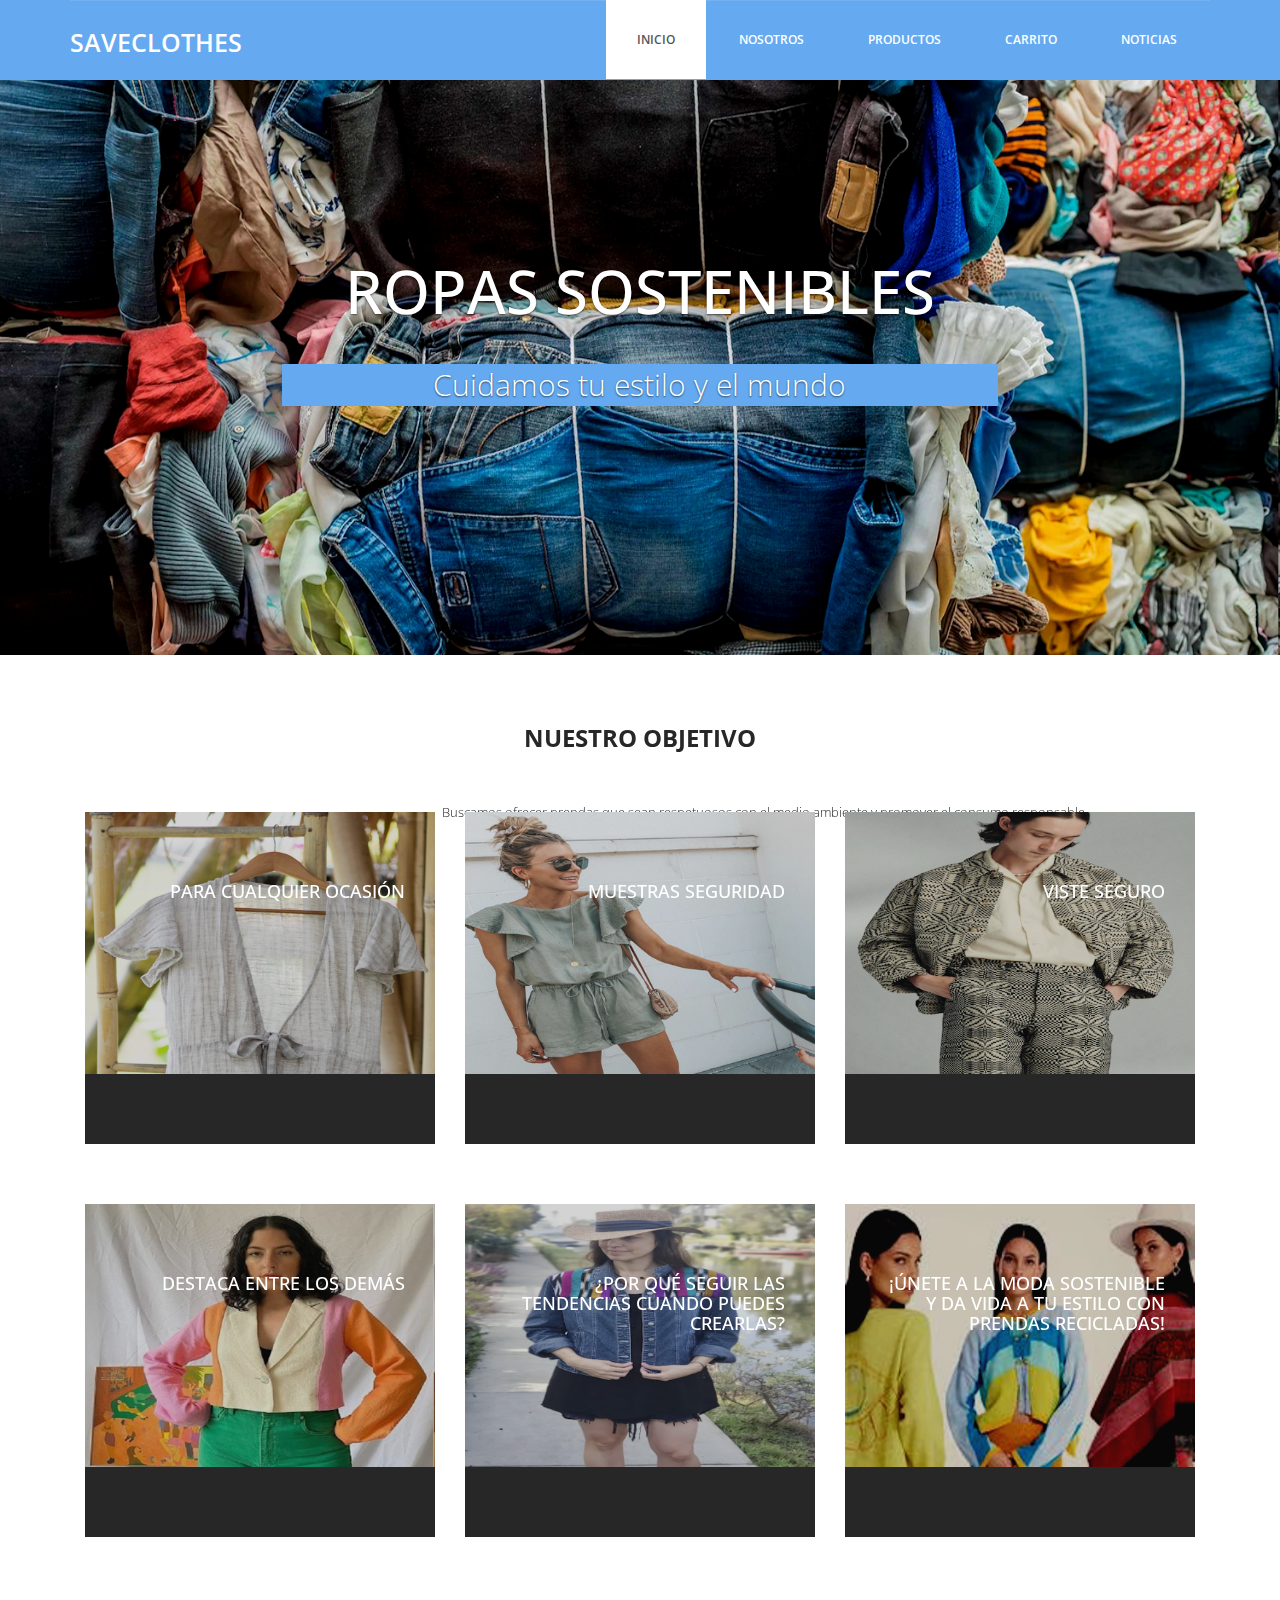
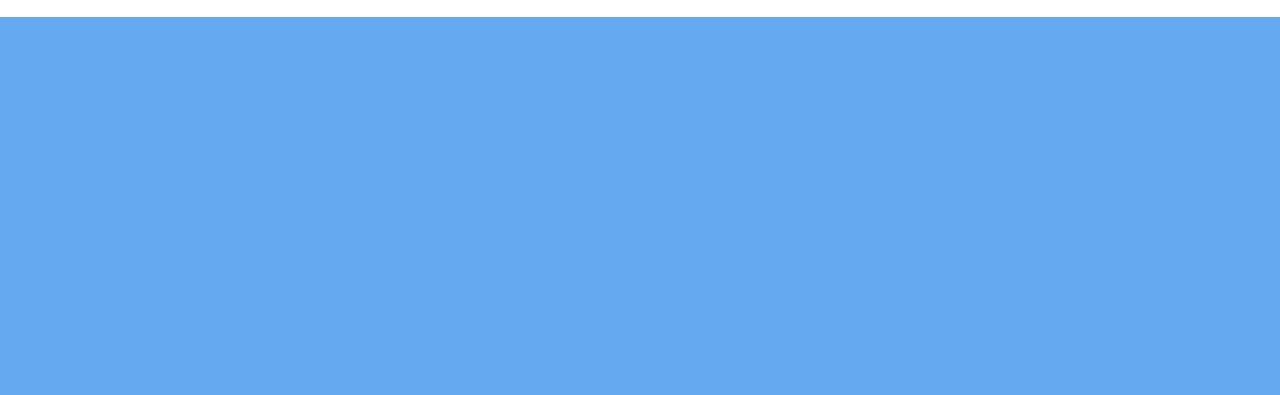
<file: index.html>
<!DOCTYPE html>
<html lang="en">

<head>
  <meta charset="utf-8">
  <meta http-equiv="X-UA-Compatible" content="IE=edge">
  <meta name="viewport" content="width=device-width, initial-scale=1">
  <title>SAVECLOTHES | INICIO</title>

  <!-- Bootstrap -->
  <link href="css/bootstrap.min.css" rel="stylesheet">
  <link rel="stylesheet" href="css/font-awesome.min.css">
  <link rel="stylesheet" href="css/animate.css">
  <link href="css/animate.min.css" rel="stylesheet">
  <link href="css/style.css" rel="stylesheet" />

</head>

<body>
  <header id="header">
    <nav class="navbar navbar-default navbar-static-top" role="banner">
      <div class="container">
        <div class="navbar-header">
          <button type="button" class="navbar-toggle" data-toggle="collapse" data-target=".navbar-collapse">
            <span class="sr-only">Toggle navigation</span>
            <span class="icon-bar"></span>
            <span class="icon-bar"></span>
            <span class="icon-bar"></span>
          </button>
          <div class="navbar-brand">
            <a href="index.html">
              <h1>SAVECLOTHES</h1>
            </a>
          </div>
        </div>
        <div class="navbar-collapse collapse">
          <div class="menu">
            <ul class="nav nav-tabs" role="tablist">
              <li role="presentation"><a href="index.html" class="active">INICIO</a></li>
              <li role="presentation"><a href="about.html">NOSOTROS</a></li>
              <li role="presentation"><a href="gallery.html">PRODUCTOS</a></li>
              <li role="presentation"><a href="services.html">CARRITO</a></li>
              <li role="presentation"><a href="contact.html">NOTICIAS</a></li>
            </ul>
          </div>
        </div>
      </div>
      <!--/.container-->
    </nav>
    <!--/nav-->
  </header>
  <!--/header-->


  <div class="slider">
    <div id="about-slider">
      <div id="carousel-slider" class="carousel slide" data-ride="carousel">
        <!-- Indicators -->
        <ol class="carousel-indicators visible-xs">
          <li data-target="#carousel-slider" data-slide-to="0"></li>
        </ol>

        <div class="carousel-inner">
          <div class="item active">
            <img src="img/slide.jpg" class="img-responsive" alt="">
            <div class="carousel-caption">
              <div class="wow fadeInUp" data-wow-offset="0" data-wow-delay="0.3s">
                <h2><span>ROPAS SOSTENIBLES</span></h2>
              </div>
              <div class="col-md-10 col-md-offset-1">
                <div class="wow fadeInUp" data-wow-offset="0" data-wow-delay="0.7s">
                  <p>Cuidamos tu estilo y el mundo</p>
                </div>
              </div>
            </div>
          </div>
        </div>
      </div>

      <!--/#carousel-slider-->
    </div>
  </div>
  <!--/#slider-->

  <div class="gallery">
    <div class="text-center">
      <h2><b>NUESTRO OBJETIVO</b></h2>
      <p style="position: absolute;top: 89%;right: 15%;">Buscamos ofrecer prendas que sean respetuosos con el medio
        ambiente y promover el consumo responsable.</p>
    </div>
    <div class="container">
      <div class="col-md-4">
        <figure class="effect-marley">
          <img src="img/8.jpg" alt="" class="img-responsive" />
          <figcaption>
            <h4>Para cualquier ocasión</h4>
            <p>Perfecta para ir a la playa o simplemente para tomar el sol.</p>
          </figcaption>
        </figure>
      </div>
      <div class="col-md-4">
        <figure class="effect-marley">
          <img src="img/9.jpg" alt="" class="img-responsive" />
          <figcaption>
            <h4>Muestras seguridad</h4>
            <p>Tu outfit no habla de ti, tambíen la actitud, sonríe.</p>
          </figcaption>
        </figure>
      </div>
      <div class="col-md-4">
        <figure class="effect-marley">
          <img src="img/10.jpg" alt="" class="img-responsive" />
          <figcaption>
            <h4>Viste seguro</h4>
            <p>Tenemos una gran variedad de prendas. Cada prenda reutilizada es un paso hacia un futuro más verde y
              consciente.</p>
          </figcaption>
        </figure>
      </div>
    </div>

    <div class="container">
      <div class="col-md-4">
        <figure class="effect-marley">
          <img src="img/11.jpg" alt="" class="img-responsive" />
          <figcaption>
            <h4>Destaca entre los demás</h4>
            <p>Luce unos colores llamativos, aquí no existe el outfit aburrido.</p>
          </figcaption>
        </figure>
      </div>
      <div class="col-md-4">
        <figure class="effect-marley">
          <img src="img/12.jpg" alt="" class="img-responsive" />
          <figcaption>
            <h4>¿Por qué seguir las tendencias cuando puedes crearlas?</h4>
            <p>No solo te vistes con estilo, sino que también marcas la diferencia al reducir los desechos textiles.
            </p>
          </figcaption>
        </figure>
      </div>
      <div class="col-md-4">
        <figure class="effect-marley">
          <img src="img/13.jpg" alt="" class="img-responsive" />
          <figcaption>
            <h4>¡Únete a la moda sostenible y da vida a tu estilo con prendas recicladas!</h4>
            <p> ¡Haz una declaración de moda con prendas recicladas y sé parte del cambio!</p>
          </figcaption>
        </figure>
      </div>
    </div>
  </div>






  <footer>
    <div class="container">
      <div class="col-md-4 wow fadeInDown" data-wow-duration="1000ms" data-wow-delay="300ms">
        <h4><b>NOSOTROS</b></h4>
        <p>SAVECLOTHES es una compañia que ofrece prendas orgánicas o recicladas.</p>
        <div class="contact-info">
          <ul>
            <li><i class="fa fa-home fa"></i> Llanos Zapata 121 Los Granados Manpuesto</li>
            <li><i class="fa fa-phone fa"></i> +51 929 714 803</li>
            <li><i class="fa fa-envelope fa"></i> saveclothesperu@gmail.com</li>
          </ul>
        </div>
      </div>

      <div class="col-md-4 wow fadeInDown" data-wow-duration="1000ms" data-wow-delay="600ms">
        <div class="text-center">
          <h4><b>SIGUENOS EN INSTAGRAM</b></h4>
          <ul class="sidebar-gallery">
            <li><a href="https://www.instagram.com/save.clothes/"><img src="img/gallery1.png" /></a></li>
            <li><a href="https://www.instagram.com/save.clothes/"><img src="img/gallery2.png" /></a></li>
            <li><a href="https://www.instagram.com/save.clothes/"><img src="img/gallery3.png" /></a></li>
            <li><a href="https://www.instagram.com/save.clothes/"><img src="img/gallery4.png" /></a></li>
            <li><a href="https://www.instagram.com/save.clothes/"><img src="img/gallery5.png" /></a></li>
            <li><a href="https://www.instagram.com/save.clothes/"><img src="img/gallery6.png" /></a></li>
          </ul>
        </div>
      </div>

      <div class="col-md-4 wow fadeInDown" data-wow-duration="1000ms" data-wow-delay="900ms">
        <div class="">
          <h4><b>Regístrate a SAVECLOTHES</b></h4>
          <p>Subscríbete a SAVECLOTHES para recibir las utlimas actualizaciones via email. Puedes desuscribirte de este
            servicio cuando desees.</p>
          <div class="btn-gamp">
            <input type="email" class="form-control" id="exampleInputEmail3" placeholder="Ingresa el Email">
          </div>
          <div class="btn-gamp">
            <a type="submit" class="btn btn-default">Subscríbete</a>
          </div>

        </div>
      </div>

    </div>
  </footer>


  <!-- jQuery (necessary for Bootstrap's JavaScript plugins) -->
  <script src="js/jquery.js"></script>
  <!-- Include all compiled plugins (below), or include individual files as needed -->
  <script src="js/bootstrap.min.js"></script>
  <script src="js/wow.min.js"></script>
  <script>
    wow = new WOW({}).init();
  </script>

</body>

</html>
</file>
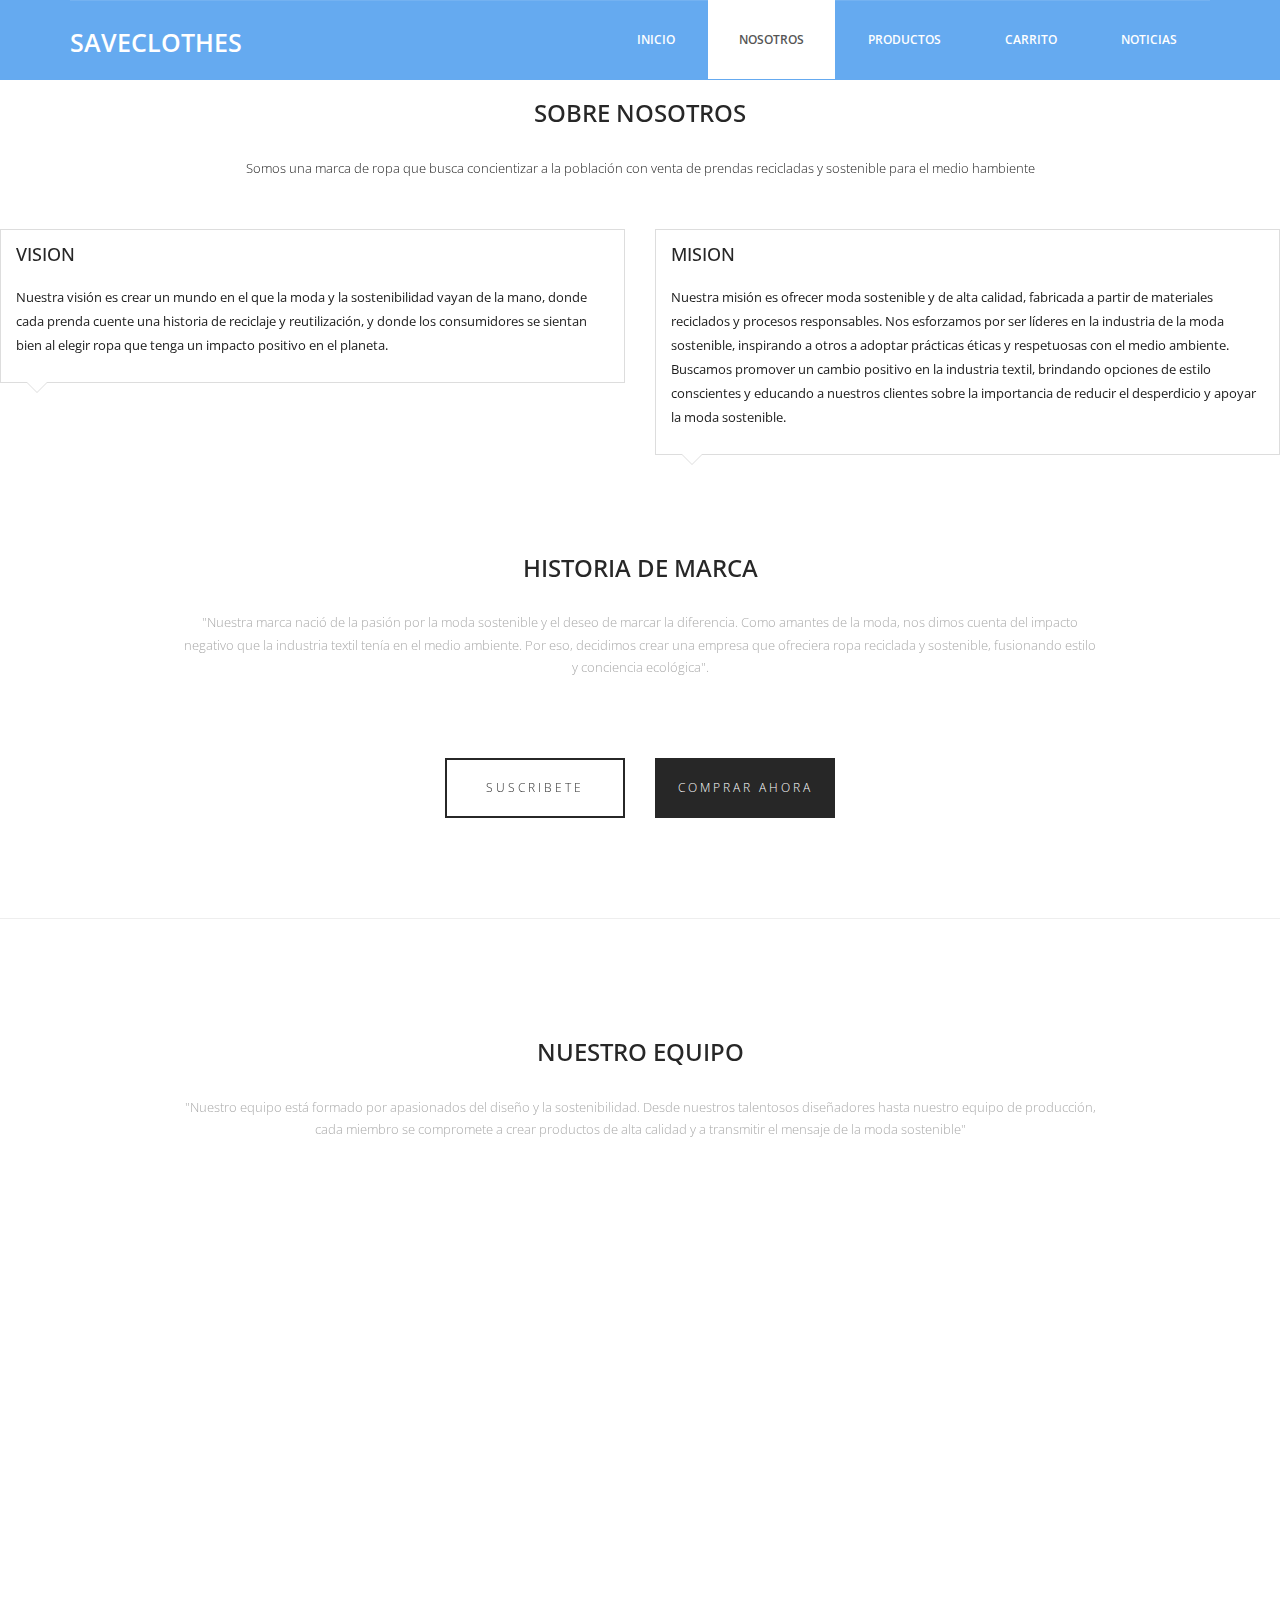
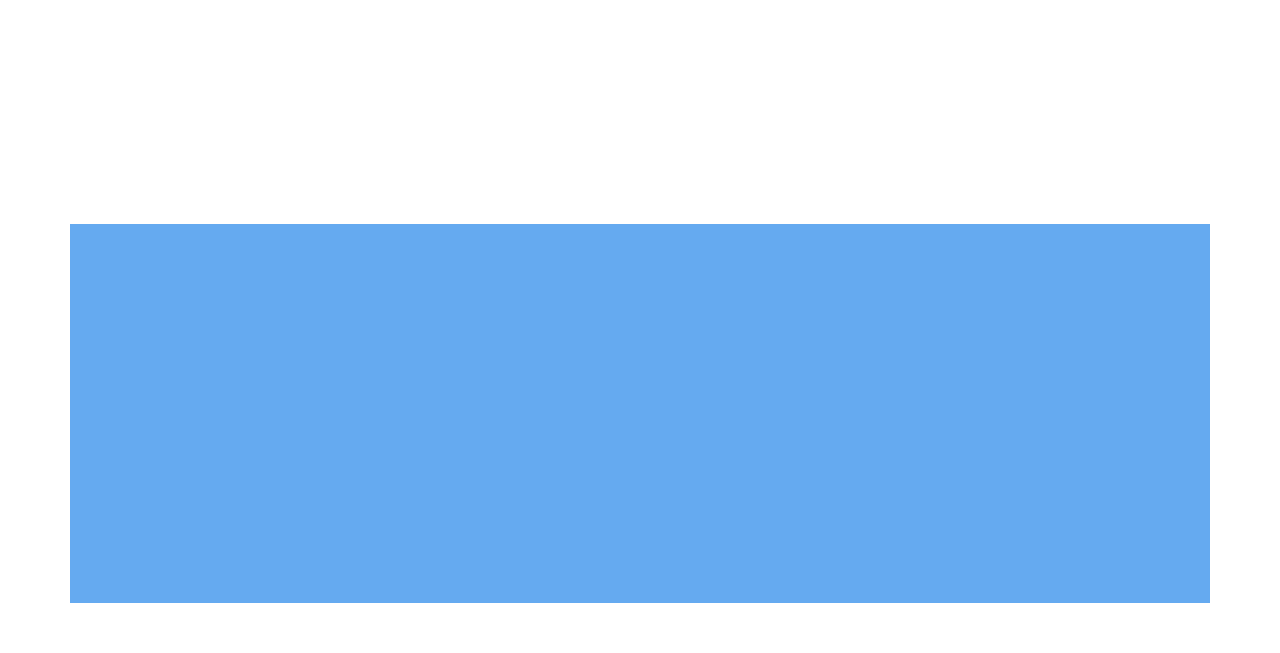
<file: about.html>
<!DOCTYPE html>
<html lang="en">

<head>
              <meta charset="utf-8">
              <meta http-equiv="X-UA-Compatible" content="IE=edge">
              <meta name="viewport" content="width=device-width, initial-scale=1">
              <title>SAVECLOTHES | NOSOTROS</title>

  <!-- Bootstrap -->
              <link href="css/bootstrap.min.css" rel="stylesheet">
              <link rel="stylesheet" href="css/font-awesome.min.css">
              <link rel="stylesheet" href="css/animate.css">
              <link href="css/animate.min.css" rel="stylesheet">
              <link href="css/style.css" rel="stylesheet" />

</head>

<body>
  <header id="header">
    <nav class="navbar navbar-default navbar-static-top" role="banner">
      <div class="container">
        <div class="navbar-header">
          <button type="button" class="navbar-toggle" data-toggle="collapse" data-target=".navbar-collapse">
            <span class="sr-only">Toggle navigation</span>
            <span class="icon-bar"></span>
            <span class="icon-bar"></span>
            <span class="icon-bar"></span>
          </button>
          <div class="navbar-brand">
            <a href="index.html">
              <h1>SAVECLOTHES</h1>
            </a>
          </div>
        </div>
        <div class="navbar-collapse collapse">
          <div class="menu">
            <ul class="nav nav-tabs" role="tablist">
              <li role="presentation"><a href="index.html">INICIO</a></li>
              <li role="presentation"><a href="about.html" class="active">NOSOTROS</a></li>
              <li role="presentation"><a href="gallery.html">PRODUCTOS</a></li>
              <li role="presentation"><a href="services.html">CARRITO</a></li>
              <li role="presentation"><a href="contact.html">NOTICIAS</a></li>
            </ul>
          </div>
        </div>
      </div>
      <!--/.container-->
    </nav>
    <!--/nav-->
  </header>
  <!--/header-->

 <!-- our-team -->
 <div class="team">
  <div class="text-center wow fadeInDown">
    <h2>SOBRE NOSOTROS</h2>
    <p>Somos una marca de ropa que busca concientizar a la población con venta de prendas 
    recicladas y sostenible para el medio hambiente</p>
  </div>




  <div class="row clearfix">
    <div class="col-md-6 col-sm-6">
      <div class="single-profile-top wow fadeInDown" data-wow-duration="1000ms" data-wow-delay="300ms">
        <div class="media">
          <div class="media-body">
            <h4>VISION</h4>
            <ul class="tag clearfix">
            </ul>

          </div>
        </div>
        <!--/.media -->
        <p>Nuestra visión es crear un mundo en el que la moda y la sostenibilidad vayan de la 
          mano, donde cada prenda cuente una historia de reciclaje y reutilización, y donde los consumidores 
          se sientan bien al elegir ropa que tenga un impacto positivo en el planeta.</p>
      </div>
    </div>
    <!--/.col-lg-4 -->


    <div class="col-md-6 col-sm-6 ">
      <div class="single-profile-top wow fadeInDown" data-wow-duration="1000ms" data-wow-delay="300ms">
        <div class="media">
          <div class="media-body">
            <h4>MISION</h4>
            <ul class="tag clearfix">
            </ul>
          </div>
        </div>
        <!--/.media -->
        <p>Nuestra misión es ofrecer moda sostenible y de alta calidad, fabricada a partir de materiales 
          reciclados y procesos responsables. Nos esforzamos por ser líderes en la industria de la 
          moda sostenible, inspirando a otros a adoptar prácticas éticas y respetuosas con el medio ambiente.
          Buscamos promover un cambio positivo en la industria textil, brindando opciones de estilo conscientes 
          y educando a nuestros clientes sobre la importancia de reducir el desperdicio y apoyar la moda sostenible.</p>
      </div>
    </div>
    <!--/.col-lg-4 -->
  </div>
  <!--skill_border-->
  </div>
  <!--/.row-->
</div>
<!--section-->
</div>
<!--/.container-->
</section>
<!--/about-us-->

  <div class="about">
    <div class="container">
      <div class="text-center">
        <h2>HISTORIA DE MARCA</h2>
        <div class="col-md-10 col-md-offset-1">
          <p>"Nuestra marca nació de la pasión por la moda sostenible y el deseo de marcar la diferencia. 
            Como amantes de la moda, nos dimos cuenta del impacto negativo que la industria textil tenía en el 
            medio ambiente. Por eso, decidimos crear una empresa que ofreciera ropa reciclada y sostenible, fusionando 
            estilo y conciencia ecológica".</p>
        </div>

        <div class="col-md-6 col-sm-6 col-xs-6">
          <div class="btn-gamp"><a href="#">SUSCRIBETE</a></div>
        </div>
        <div class="col-md-6 col-sm-6 col-xs-6">
          <div class="gamp-btn"><a href="#">COMPRAR AHORA</a></div>
        </div>

      </div>
    </div>
  </div>
  <hr>

  <div class="about">
    <div class="container">
      <div class="text-center">
        <h2>Nuestro Equipo</h2>
        <div class="col-md-10 col-md-offset-1">
          <p>"Nuestro equipo está formado por apasionados del diseño y la sostenibilidad. Desde nuestros talentosos 
            diseñadores hasta nuestro equipo de producción, cada miembro se compromete a crear productos de alta 
            calidad y a transmitir el mensaje de la moda sostenible"</p>
        </div>
      </div>
    </div>
  </div>

  <section id="about-us">
    <div class="container">
      <div class="text-center wow fadeInDown">
        <h2>PROCESO DE RECICLAJE</h2>
        <p>"En nuestro proceso de reciclaje, trabajamos en estrecha colaboración con organizaciones locales de recolección 
          de ropa usada. Recopilamos prendas de calidad, las clasificamos y seleccionamos cuidadosamente. 
          Luego, mediante técnicas de transformación innovadoras, convertimos esas prendas en productos de moda únicos y 
          modernos, minimizando así la generación de residuos textiles"</p>
      </div>
      <div class="skill-wrap clearfix">
        <div class="row">
          <div class="col-sm-3">
            <div class="sinlge-skill wow fadeInDown" data-wow-duration="1000ms" data-wow-delay="300ms">
              <div class="joomla-skill">
                <p><em>85%</em></p>
                <p>Total de ropa reciclada</p>
              </div>
            </div>
          </div>

          <div class="col-sm-3">
            <div class="sinlge-skill wow fadeInDown" data-wow-duration="1000ms" data-wow-delay="600ms">
              <div class="html-skill">
                <p><em>95%</em></p>
                <p>Calidad y durabilidad</p>
              </div>
            </div>
          </div>

          <div class="col-sm-3">
            <div class="sinlge-skill wow fadeInDown" data-wow-duration="1000ms" data-wow-delay="900ms">
              <div class="css-skill">
                <p><em>80%</em></p>
                <p>Transparencia y trazabilidad</p>
              </div>
            </div>
          </div>

          <div class="col-sm-3">
            <div class="sinlge-skill wow fadeInDown" data-wow-duration="1000ms" data-wow-delay="1200ms">
              <div class="wp-skill">
                <p><em>90%</em></p>
                <p>Transformación innovadora</p>
              </div>
            </div>
          </div>
        </div>
      </div>

  <footer>
    <div class="container">
      <div class="col-md-4 wow fadeInDown" data-wow-duration="1000ms" data-wow-delay="300ms">
        <h4><b>NOSOTROS</b></h4>
        <p>SAVECLOTHES es una compañia que ofrece prendas orgánicas o recicladas.</p>
        <div class="contact-info">
          <ul>
            <li><i class="fa fa-home fa"></i> Llanos Zapata 121 Los Granados Manpuesto</li>
            <li><i class="fa fa-phone fa"></i> +51 929 714 803</li>
            <li><i class="fa fa-envelope fa"></i> saveclothesperu@gmail.com</li>
          </ul>
        </div>
      </div>

      <div class="col-md-4 wow fadeInDown" data-wow-duration="1000ms" data-wow-delay="600ms">
        <div class="text-center">
          <h4><b>SIGUENOS EN INSTAGRAM</b></h4>
          <ul class="sidebar-gallery">
            <li><a href="https://www.instagram.com/save.clothes/"><img src="img/gallery1.png" /></a></li>
            <li><a href="https://www.instagram.com/save.clothes/"><img src="img/gallery2.png" /></a></li>
            <li><a href="https://www.instagram.com/save.clothes/"><img src="img/gallery3.png" /></a></li>
            <li><a href="https://www.instagram.com/save.clothes/"><img src="img/gallery4.png" /></a></li>
            <li><a href="https://www.instagram.com/save.clothes/"><img src="img/gallery5.png" /></a></li>
            <li><a href="https://www.instagram.com/save.clothes/"><img src="img/gallery6.png" /></a></li>
          </ul>
        </div>
      </div>

      <div class="col-md-4 wow fadeInDown" data-wow-duration="1000ms" data-wow-delay="900ms">
        <div class="">
          <h4><b>Regístrate a SAVECLOTHES</b></h4>
          <p>Subscríbete a SAVECLOTHES para recibir las utlimas actualizaciones via email. Puedes desuscribirte de este 
            servicio cuando desees.</p>
          <div class="btn-gamp">
            <input type="email" class="form-control" id="exampleInputEmail3" placeholder="Ingresa el Email">
          </div>
          <div class="btn-gamp">
            <a type="submit" class="btn btn-default">Subscríbete</a>
          </div>

        </div>
      </div>

    </div>
  </footer>
  
  <!-- jQuery (necessary for Bootstrap's JavaScript plugins) -->
  <script src="js/jquery.js"></script>
  <!-- Include all compiled plugins (below), or include individual files as needed -->
  <script src="js/bootstrap.min.js"></script>
  <script src="js/wow.min.js"></script>
  <script>
    wow = new WOW({}).init();
  </script>

</body>

</html>
</file>
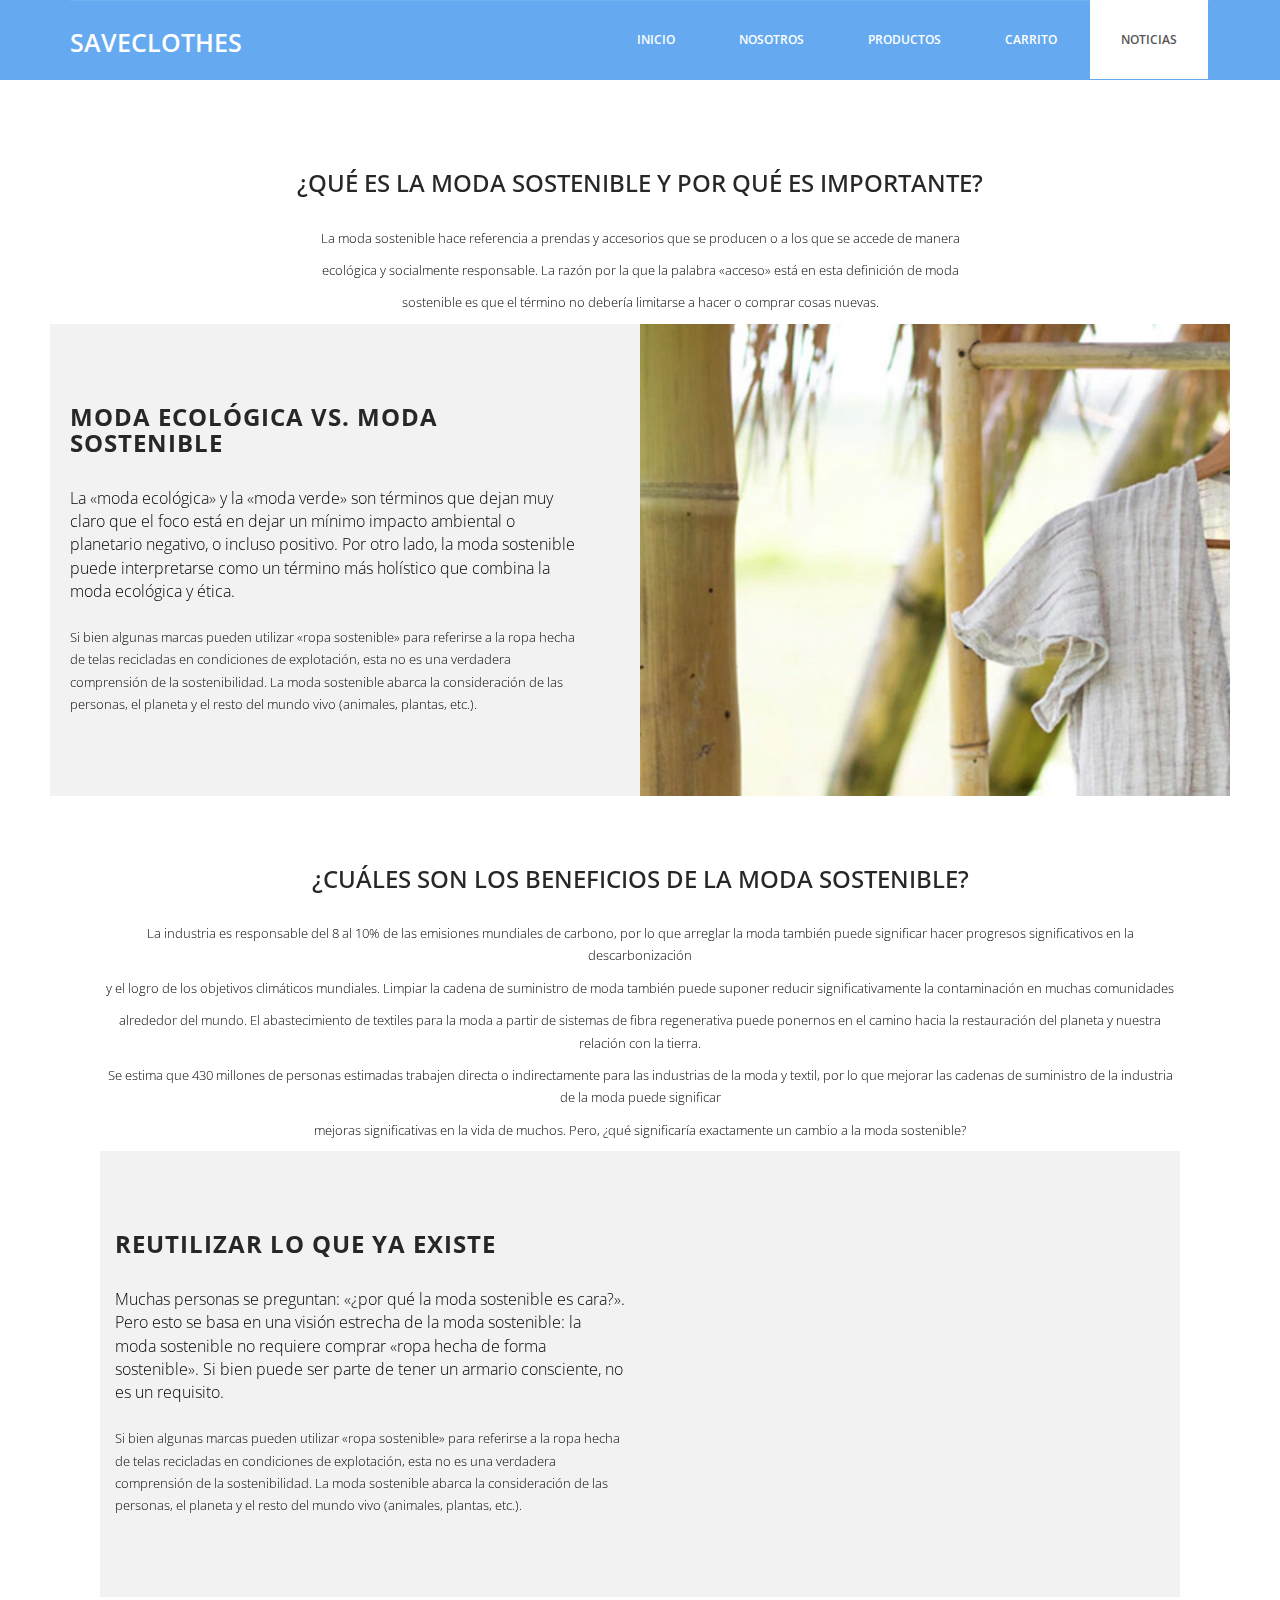
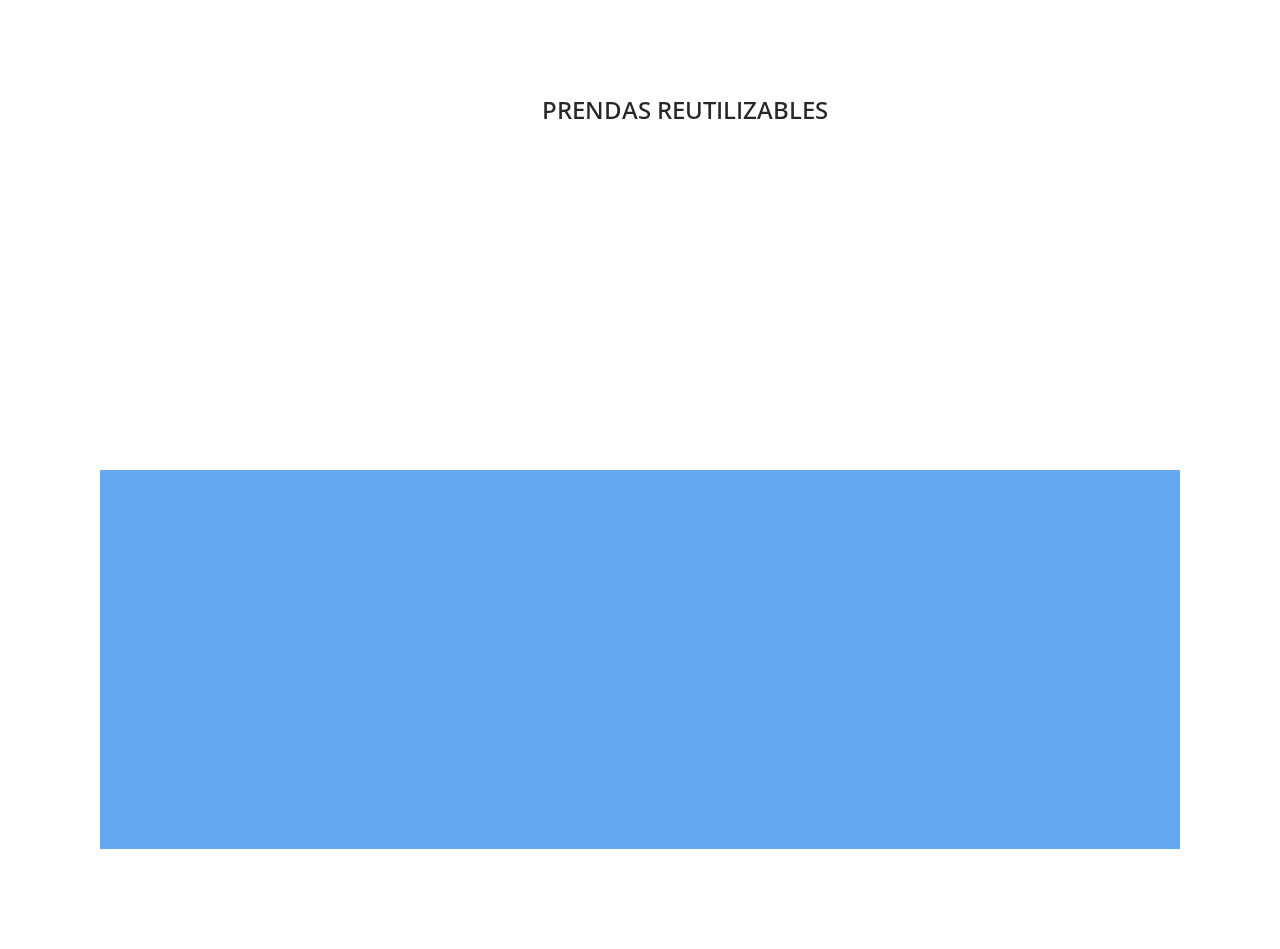
<file: contact.html>
<!DOCTYPE html>
<html lang="en">

<head>
  <meta charset="utf-8">
  <meta http-equiv="X-UA-Compatible" content="IE=edge">
  <meta name="viewport" content="width=device-width, initial-scale=1">
  <title>SAVECLOTHES | NOTICIAS</title>

  <!-- Bootstrap -->
  <link href="css/bootstrap.min.css" rel="stylesheet">
  <link rel="stylesheet" href="css/font-awesome.min.css">
  <link rel="stylesheet" href="css/animate.css">
  <link href="css/animate.min.css" rel="stylesheet">
  <link href="css/style.css" rel="stylesheet" />

</head>

<body>
  <header id="header">
    <nav class="navbar navbar-default navbar-static-top" role="banner">
      <div class="container">
        <div class="navbar-header">
          <button type="button" class="navbar-toggle" data-toggle="collapse" data-target=".navbar-collapse">
            <span class="sr-only">Toggle navigation</span>
            <span class="icon-bar"></span>
            <span class="icon-bar"></span>
            <span class="icon-bar"></span>
          </button>
          <div class="navbar-brand">
            <a href="index.html">
              <h1>SAVECLOTHES</h1>
            </a>
          </div>
        </div>
        <div class="navbar-collapse collapse">
          <div class="menu">
            <ul class="nav nav-tabs" role="tablist">
              <li role="presentation"><a href="index.html">INICIO</a></li>
              <li role="presentation"><a href="about.html">NOSOTROS</a></li>
              <li role="presentation"><a href="gallery.html">PRODUCTOS</a></li>
              <li role="presentation"><a href="services.html">CARRITO</a></li>
              <li role="presentation"><a href="contact.html" class="active">NOTICIAS</a></li>
            </ul>
          </div>
        </div>
      </div>
      <!--/.container-->
    </nav>
    <!--/nav-->
  </header>
  <!--/header-->


  <div class="gallery">
    <div class="text-center">
      <h2>¿Qué es la moda sostenible y por qué es importante?</h2>
      <p>
        <font color="black">La moda sostenible hace referencia a prendas y accesorios que se producen o a los que se
          accede de manera</font>
      </p>
      <p>
        <font color="black">ecológica y socialmente responsable. La razón por la que la palabra «acceso» está en esta
          definición de moda</font>
      </p>
      <p>
        <font color="black">sostenible es que el término no debería limitarse a hacer o comprar cosas nuevas.</font>
      </p>
    </div>


    <section class="action">
      <div class="container">
        <div class="left-text hidden-xs">
          <h4><b>Moda ecológica vs. moda sostenible</b></h4>
          <p><em>
              <font color="black">La «moda ecológica» y la «moda verde» son términos que dejan muy claro que el foco
                está en dejar un
                mínimo impacto ambiental o planetario negativo, o incluso positivo. Por otro lado, la moda sostenible
                puede interpretarse como un término más holístico que combina la moda ecológica y ética.</font>
            </em>

            <br><br>
            <font color="black">Si bien algunas marcas pueden utilizar «ropa sostenible» para referirse a la ropa hecha
              de telas
              recicladas en condiciones de explotación, esta no es una verdadera comprensión de la sostenibilidad. La
              moda
              sostenible abarca la consideración de las personas, el planeta y el resto del mundo vivo (animales,
              plantas,
              etc.).</font>
          </p>
        </div>
        <div class="right-image hidden-xs"></div>
      </div>
    </section>



    <div class="gallery">
      <div class="text-center">
        <h2>¿Cuáles son los beneficios de la moda sostenible?</h2>
        <p>
          <font color="black">La industria es responsable del 8 al 10% de las emisiones mundiales de carbono, por lo que
            arreglar la moda también puede significar hacer progresos significativos en la descarbonización</font>
        </p>

        <p>
          <font color="black">y el logro de los objetivos climáticos mundiales. Limpiar la cadena de
            suministro de moda también puede suponer reducir significativamente la contaminación en muchas comunidades
          </font>
        </p>


        <p>
          <font color="black">alrededor del mundo. El abastecimiento de textiles para la moda a partir de sistemas de
            fibra regenerativa puede ponernos en el camino hacia la restauración del planeta y nuestra relación con la
            tierra.</font>
        </p>


        <p>
          <font color="black">Se estima que 430 millones de personas estimadas trabajen directa o indirectamente para
            las industrias de la moda y textil, por lo que mejorar las cadenas de suministro de la industria de la moda
            puede significar</font>
        </p>

        <p>
          <font color="black">mejoras significativas en la vida de muchos. Pero, ¿qué significaría exactamente un cambio
            a la moda sostenible?</font>
        </p>
      </div>

      <section class="action">
        <div class="container">
          <div class="left-text hidden-xs">
            <h4><b>Reutilizar lo que ya existe</b></h4>
            <p><em>
                <font color="black">Muchas personas se preguntan: «¿por qué la moda sostenible es cara?». Pero esto se
                  basa en una visión estrecha de la moda sostenible: la moda sostenible no requiere comprar «ropa hecha
                  de forma sostenible». Si bien puede ser parte de tener un armario consciente, no es un requisito.
                </font>
              </em>

              <br><br>
              <font color="black">Si bien algunas marcas pueden utilizar «ropa sostenible» para referirse a la ropa
                hecha
                de telas
                recicladas en condiciones de explotación, esta no es una verdadera comprensión de la sostenibilidad. La
                moda
                sostenible abarca la consideración de las personas, el planeta y el resto del mundo vivo (animales,
                plantas,
                etc.).</font>
            </p>
          </div>
          <div class="left-image hidden-xs"></div>
        </div>
      </section>


      <div class="services">
        <div class="container">
          <div class="text-center">
            <h2>PRENDAS REUTILIZABLES</h2>
          </div>
          <div class="col-md-3 wow fadeInDown" data-wow-duration="1000ms" data-wow-delay="300ms">
            <i class="fa fa-heart-o"></i>
            <h3>Sostenibilidad ambiental</h3>
            <p><b>Contribuyen a conservar recursos naturales y reducir el impacto ambiental al evitar la producción
              excesiva de prendas nuevas.</b></p>
          </div>
          <div class="col-md-3 wow fadeInDown" data-wow-duration="1000ms" data-wow-delay="600ms">
            <i class="fa fa-cloud"></i>
            <h3>Reducción de desechos</h3>
            <p><b>Ayudan a disminuir la cantidad de desechos textiles al extender la vida útil de las prendas existentes.</b></p>
          </div>
          <div class="col-md-3 wow fadeInDown" data-wow-duration="1000ms" data-wow-delay="900ms">
            <i class="fa fa-book"></i>
            <h3>Ahorro económico</h3>
            <p><b>Permite ahorrar dinero al encontrar prendas de segunda mano a precios más accesibles.</b></p>
          </div>
          <div class="col-md-3 wow fadeInDown" data-wow-duration="1000ms" data-wow-delay="1200ms">
            <i class="fa fa-gear"></i>
            <h3>Estilo único y personalidad</h3>
            <p><b>Ofrecen la oportunidad de encontrar piezas únicas y reflejar tu estilo personal de manera original.</b></p>
          </div>
        </div>
      </div>



      <footer>
        <div class="container">
          <div class="col-md-4 wow fadeInDown" data-wow-duration="1000ms" data-wow-delay="300ms">
            <h4><b>NOSOTROS</b></h4>
            <p>SAVECLOTHES es una compañia que ofrece prendas orgánicas o recicladas.</p>
            <div class="contact-info">
              <ul>
                <li><i class="fa fa-home fa"></i> Llanos Zapata 121 Los Granados Manpuesto</li>
                <li><i class="fa fa-phone fa"></i> +51 929 714 803</li>
                <li><i class="fa fa-envelope fa"></i> saveclothesperu@gmail.com</li>
              </ul>
            </div>
          </div>

          <div class="col-md-4 wow fadeInDown" data-wow-duration="1000ms" data-wow-delay="600ms">
            <div class="text-center">
              <h4><b>SIGUENOS EN INSTAGRAM</b></h4>
              <ul class="sidebar-gallery">
                <li><a href="https://www.instagram.com/save.clothes/"><img src="img/gallery1.png" /></a></li>
                <li><a href="https://www.instagram.com/save.clothes/"><img src="img/gallery2.png" /></a></li>
                <li><a href="https://www.instagram.com/save.clothes/"><img src="img/gallery3.png" /></a></li>
                <li><a href="https://www.instagram.com/save.clothes/"><img src="img/gallery4.png" /></a></li>
                <li><a href="https://www.instagram.com/save.clothes/"><img src="img/gallery5.png" /></a></li>
                <li><a href="https://www.instagram.com/save.clothes/"><img src="img/gallery6.png" /></a></li>
              </ul>
            </div>
          </div>

          <div class="col-md-4 wow fadeInDown" data-wow-duration="1000ms" data-wow-delay="900ms">
            <div class="">
              <h4><b>Regístrate a SAVECLOTHES</b></h4>
              <p>Subscríbete a SAVECLOTHES para recibir las utlimas actualizaciones via email. Puedes desuscribirte de
                este
                servicio cuando desees.</p>
              <div class="btn-gamp">
                <input type="email" class="form-control" id="exampleInputEmail3" placeholder="Ingresa el Email">
              </div>
              <div class="btn-gamp">
                <a type="submit" class="btn btn-default">Subscríbete</a>
              </div>

            </div>
          </div>

        </div>
      </footer>

      <!-- jQuery (necessary for Bootstrap's JavaScript plugins) -->
      <script src="js/jquery.js"></script>
      <!-- Include all compiled plugins (below), or include individual files as needed -->
      <script src="js/bootstrap.min.js"></script>
      <script src="js/wow.min.js"></script>
      <script>
        wow = new WOW({}).init();
      </script>

</body>

</html>
</file>
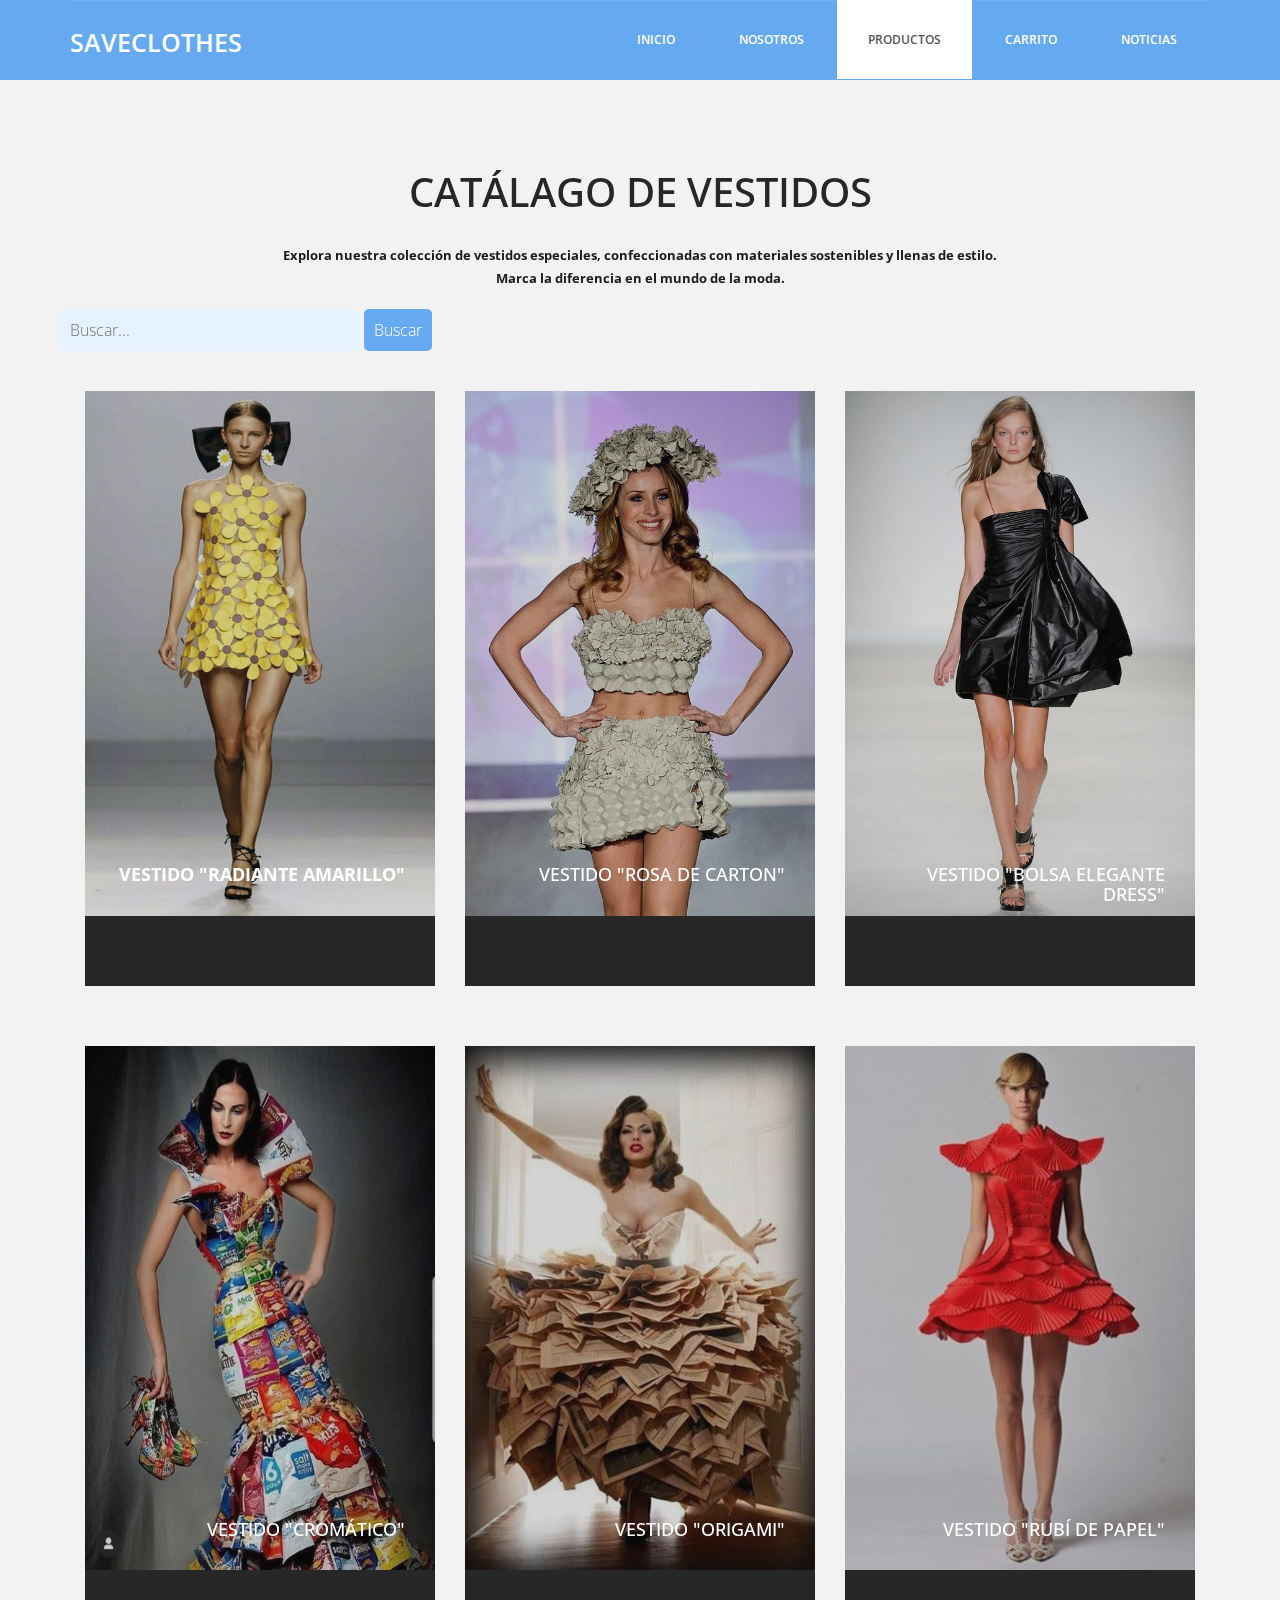
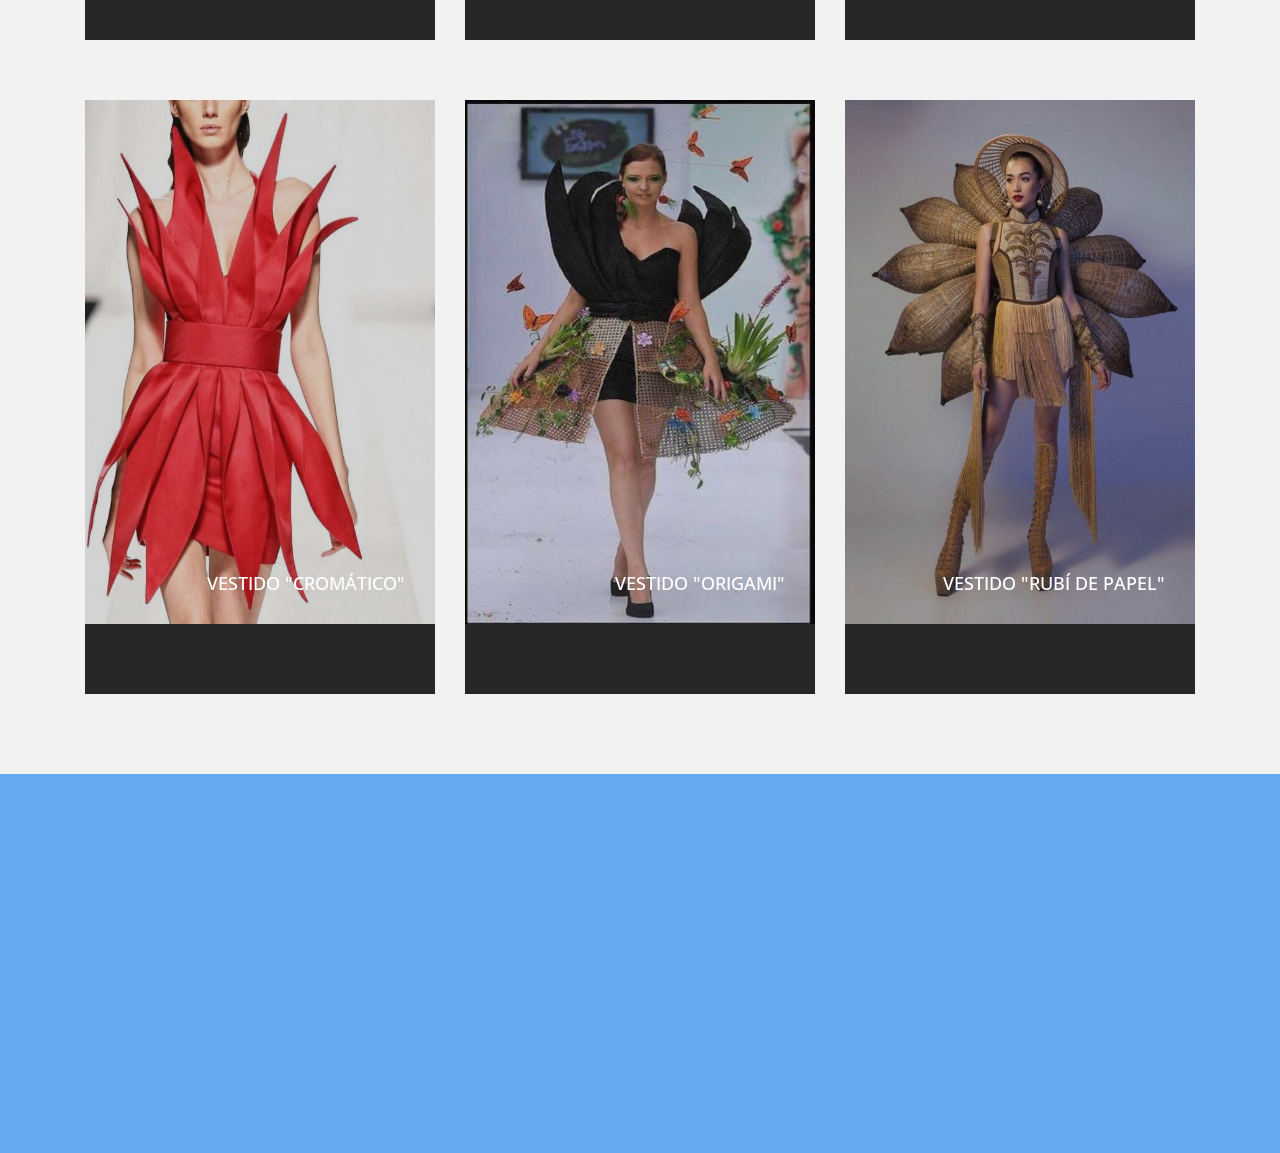
<file: gallery.html>
<!DOCTYPE html>
<html lang="en">

<head>
              <meta charset="utf-8">
              <meta http-equiv="X-UA-Compatible" content="IE=edge">
              <meta name="viewport" content="width=device-width, initial-scale=1">
              <title>SAVECLOTHES</title>

  <!-- Bootstrap -->
              <link href="css/bootstrap.min.css" rel="stylesheet">
              <link rel="stylesheet" href="css/font-awesome.min.css">
              <link rel="stylesheet" href="css/animate.css">
              <link href="css/animate.min.css" rel="stylesheet">
              <link href="css/style.css" rel="stylesheet" />

</head>

<body>
  <header id="header">
    <nav class="navbar navbar-default navbar-static-top" role="banner">
      <div class="container">
        <div class="navbar-header">
          <button type="button" class="navbar-toggle" data-toggle="collapse" data-target=".navbar-collapse">
            <span class="sr-only">Toggle navigation</span>
            <span class="icon-bar"></span>
            <span class="icon-bar"></span>
            <span class="icon-bar"></span>
          </button>
          <div class="navbar-brand">
            <a href="index.html">
              <h1>SAVECLOTHES</h1>
            </a>
          </div>
        </div>
        <div class="navbar-collapse collapse">
          <div class="menu">
            <ul class="nav nav-tabs" role="tablist">
              <li role="presentation"><a href="index.html">INICIO</a></li>
              <li role="presentation"><a href="about.html">NOSOTROS</a></li>
              <li role="presentation"><a href="gallery.html" class="active" >PRODUCTOS</a></li>
              <li role="presentation"><a href="services.html">CARRITO</a></li>
              <li role="presentation"><a href="contact.html">NOTICIAS</a></li>
            </ul>
          </div>
        </div>
      </div>
      <!--/.container-->
    </nav>
    <!--/nav-->
  </header>
  <!--/header-->



  <div class="gallery">
    <div class="text-center">
      <h2 style="
    FONT-SIZE: 40px;
">CATÁLAGO DE VESTIDOS</h2>
      
      <p><b>Explora nuestra colección de vestidos especiales, confeccionadas con materiales sostenibles y llenas de estilo.
        <br> Marca la diferencia en el mundo de la moda.</b></p>
    </div>
    <head>
      <title>Buscador Centrado</title>
      <style>
        body {
          background-color: #f2f2f2;
        }
    
        .contenedor {
          text-align: center;
          margin-top: 10px;
        }
    
        .buscador {
          width: 300px;
          padding: 10px;
          background-color: #e6f3ff;
          color: #0000ff;
          border: none;
          border-radius: 5px;
          font-size: 16px;
        }
    
        .boton {
          background-color: #65AAF0;
          color: #fff;
          border: none;
          padding: 10px;
          border-radius: 5px;
          cursor: pointer;
          font-size: 16px;
        }
    
        .boton:hover {
          background-color: #65AAF0;
        }
      </style>
    </head>
    <body>
      <div class="contenedor">
        <form>
          <input type="text" name="busqueda" class="buscador" placeholder="Buscar...">
          <input type="submit" value="Buscar" class="boton">
        </form>
      </div>
    </body>
    



    <div class="container">
      <div class="col-md-4">
        <figure class="effect-marley">
          <img src="img/Img1.jpg" class="img-responsive" />
          <figcaption>
            <h4 style="POSITION: ABSOLUTE;top: 73%;"><b>Vestido "Radiante Amarillo"</b></h4>
            <p style="position: absolute;top: 89%;right: 15%;">PRECIO: 100$</p>
          </figcaption>
        </figure>
      </div>
      <div class="col-md-4">
        <figure class="effect-marley">
          <img src="img/Img2.jpg" alt="" class="img-responsive" />
          <figcaption>
            <h4 style="POSITION: ABSOLUTE;top: 73%;">Vestido "Rosa de Carton"</h4>
            <div>
              <p style="position: absolute;top: 89%;right: 15%;">PRECIO: 200$</p>
            </div>            
          </figcaption>
        </figure>
      </div>
      <div class="col-md-4">
        <figure class="effect-marley">
          <img src="img/Img3.jpg" alt="" class="img-responsive" />
          <figcaption>
            <h4 style="POSITION: ABSOLUTE;top: 73%;">Vestido "Bolsa Elegante Dress"</h4>
            <p style="position: absolute;top: 89%;right: 15%;">PRECIO: 300$</p>
          </figcaption>
        </figure>
      </div>
    </div>

    <div class="container">
      <div class="col-md-4">
        <figure class="effect-marley">
          <img src="img/Img4.jpg" alt="" class="img-responsive" />
          <figcaption>
            <h4 style="POSITION: ABSOLUTE;top: 73%;">Vestido "Cromático"</h4>
            <p style="position: absolute;top: 89%;right: 15%;">PRECIO: 400$</p>
          </figcaption>
        </figure>
      </div>
      <div class="col-md-4">
        <figure class="effect-marley">
          <img src="img/Img5.jpg" alt="" class="img-responsive" />
          <figcaption>
            <h4 style="POSITION: ABSOLUTE;top: 73%;">Vestido "Origami"</h4>
            <p style="position: absolute;top: 89%;right: 15%;">PRECIO: 500$</p>
          </figcaption>
        </figure>
      </div>
      <div class="col-md-4">
        <figure class="effect-marley">
          <img src="img/Img6.jpg" alt="" class="img-responsive" />
          <figcaption>
            <h4 style="POSITION: ABSOLUTE;top: 73%;">Vestido "Rubí de Papel"</h4>
            <p style="position: absolute;top: 89%;right: 15%;">PRECIO: 600$</p>
          </figcaption>
        </figure>
      </div>
    </div>
    <div class="container">
      <div class="col-md-4">
        <figure class="effect-marley">
          <img src="img/Img7.jpg" alt="" class="img-responsive" />
          <figcaption>
            <h4 style="POSITION: ABSOLUTE;top: 73%;">Vestido "Cromático"</h4>
            <p style="position: absolute;top: 89%;right: 15%;">PRECIO: 400$</p>
          </figcaption>
        </figure>
      </div>
      <div class="col-md-4">
        <figure class="effect-marley">
          <img src="img/Img8.jpg" alt="" class="img-responsive" />
          <figcaption>
            <h4 style="POSITION: ABSOLUTE;top: 73%;">Vestido "Origami"</h4>
            <p style="position: absolute;top: 89%;right: 15%;">PRECIO: 500$</p>
          </figcaption>
        </figure>
      </div>
      <div class="col-md-4">
        <figure class="effect-marley">
          <img src="img/Img9.jpg" alt="" class="img-responsive" />
          <figcaption>
            <h4 style="POSITION: ABSOLUTE;top: 73%;">Vestido "Rubí de Papel"</h4>
            <p style="position: absolute;top: 89%;right: 15%;">PRECIO: 600$</p>
          </figcaption>
        </figure>
      </div>
    </div>
    
  </div>


  <footer>
    <div class="container">
      <div class="col-md-4 wow fadeInDown" data-wow-duration="1000ms" data-wow-delay="300ms">
        <h4><b>NOSOTROS</b></h4>
        <p>SAVECLOTHES es una compañia que ofrece prendas orgánicas o recicladas.</p>
        <div class="contact-info">
          <ul>
            <li><i class="fa fa-home fa"></i> Llanos Zapata 121 Los Granados Manpuesto</li>
            <li><i class="fa fa-phone fa"></i> +51 929 714 803</li>
            <li><i class="fa fa-envelope fa"></i> saveclothesperu@gmail.com</li>
          </ul>
        </div>
      </div>

      <div class="col-md-4 wow fadeInDown" data-wow-duration="1000ms" data-wow-delay="600ms">
        <div class="text-center">
          <h4><b>SIGUENOS EN INSTAGRAM</b></h4>
          <ul class="sidebar-gallery">
            <li><a href="https://www.instagram.com/save.clothes/"><img src="img/gallery1.png" /></a></li>
            <li><a href="https://www.instagram.com/save.clothes/"><img src="img/gallery2.png" /></a></li>
            <li><a href="https://www.instagram.com/save.clothes/"><img src="img/gallery3.png" /></a></li>
            <li><a href="https://www.instagram.com/save.clothes/"><img src="img/gallery4.png" /></a></li>
            <li><a href="https://www.instagram.com/save.clothes/"><img src="img/gallery5.png" /></a></li>
            <li><a href="https://www.instagram.com/save.clothes/"><img src="img/gallery6.png" /></a></li>
          </ul>
        </div>
      </div>

      <div class="col-md-4 wow fadeInDown" data-wow-duration="1000ms" data-wow-delay="900ms">
        <div class="">
          <h4><b>Regístrate a SAVECLOTHES</b></h4>
          <p>Subscríbete a SAVECLOTHES para recibir las utlimas actualizaciones via email. Puedes desuscribirte de este servicio cuando desees.</p>
          <div class="btn-gamp">
            <input type="email" class="form-control" id="exampleInputEmail3" placeholder="Ingresa el Email">
          </div>
          <div class="btn-gamp">
            <a type="submit" class="btn btn-default">Subscríbete</a>
          </div>

        </div>
      </div>

    </div>
  </footer>


  <!-- jQuery (necessary for Bootstrap's JavaScript plugins) -->
  <script src="js/jquery.js"></script>
  <!-- Include all compiled plugins (below), or include individual files as needed -->
  <script src="js/bootstrap.min.js"></script>
  <script src="js/wow.min.js"></script>
  <script>
    wow = new WOW({}).init();
  </script>

</body>

</html>
</file>
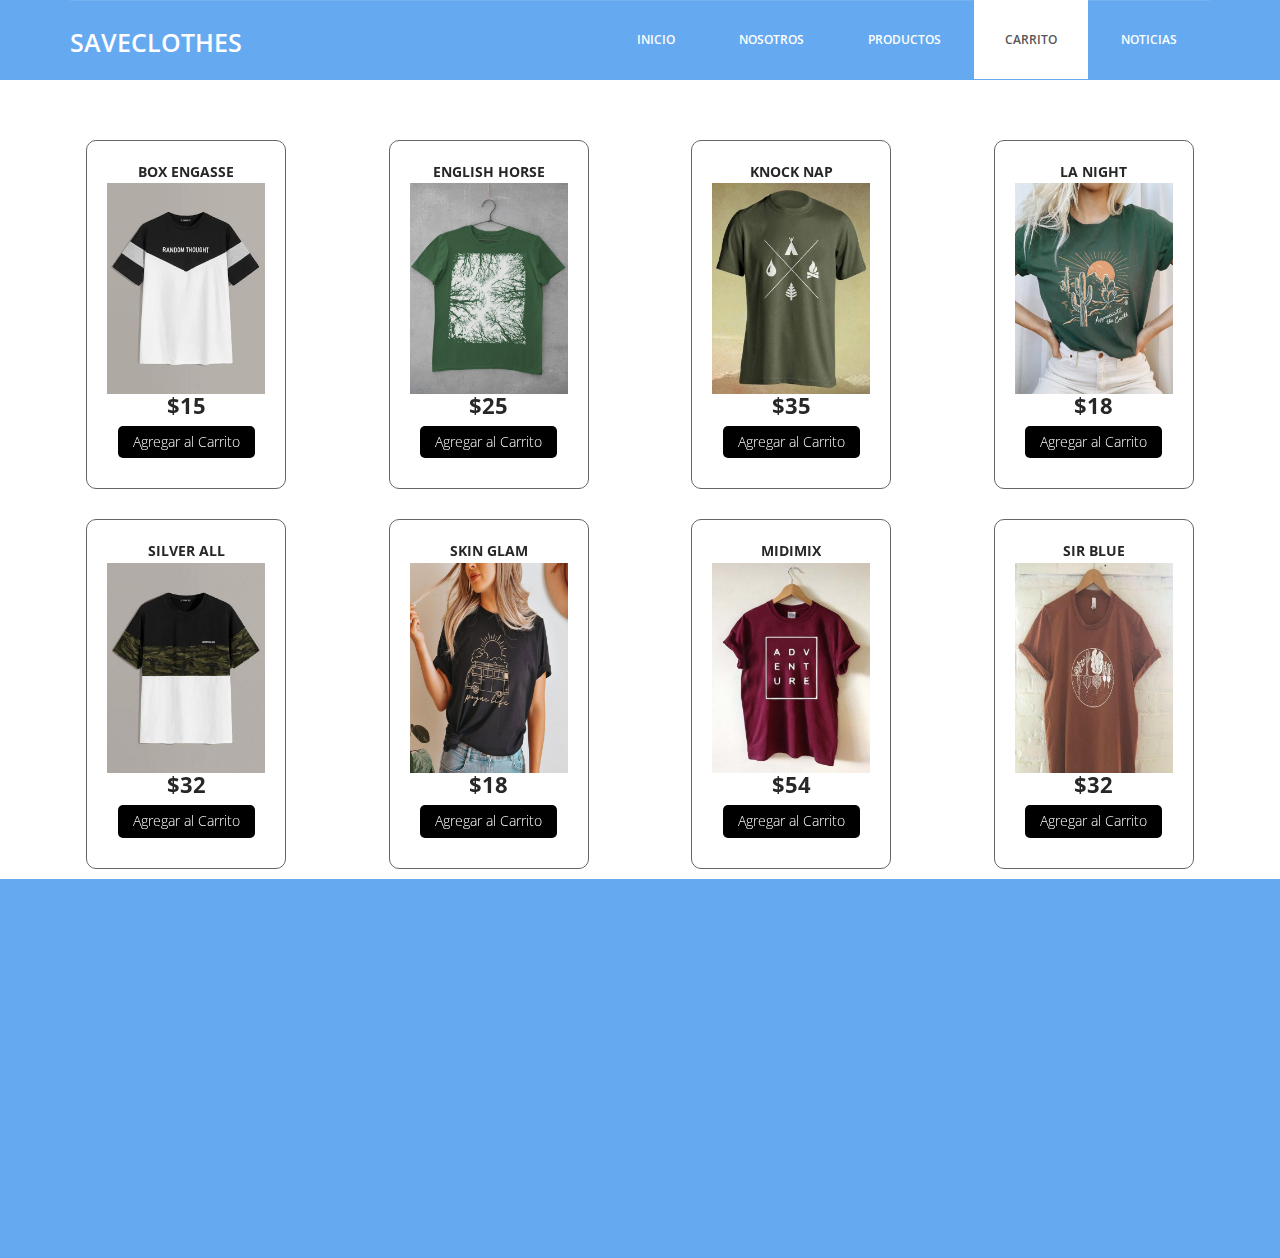
<file: services.html>
<!DOCTYPE html>
<html lang="es">

<head>
  <meta charset="UTF-8">
  <meta http-equiv="X-UA-Compatible" content="IE=edge">
  <meta name="viewport" content="width=device-width, initial-scale=1.0">
  <link rel="stylesheet" href="https://cdnjs.cloudflare.com/ajax/libs/font-awesome/6.2.1/css/all.min.css" integrity="sha512-MV7K8+y+gLIBoVD59lQIYicR65iaqukzvf/nwasF0nqhPay5w/9lJmVM2hMDcnK1OnMGCdVK+iQrJ7lzPJQd1w==" crossorigin="anonymous" referrerpolicy="no-referrer" />
 
  <link href="css/bootstrap.min.css" rel="stylesheet">
  <link rel="stylesheet" href="css/animate.css">
  <link href="css/animate.min.css" rel="stylesheet">
  <link href="css/style.css" rel="stylesheet" />
  <title>SAVECLOTHES | CARRITO </title>
</head>

<body>
  <header id="header">
    <nav class="navbar navbar-default navbar-static-top" role="banner">
      <div class="container">
        <div class="navbar-header">
          <button type="button" class="navbar-toggle" data-toggle="collapse" data-target=".navbar-collapse">
            <span class="sr-only">Toggle navigation</span>
            <span class="icon-bar"></span>
            <span class="icon-bar"></span>
            <span class="icon-bar"></span>
          </button>
          <div class="navbar-brand">
            <a href="index.html">
              <h1>SAVECLOTHES</h1>
            </a>
          </div>
        </div>
        <div class="navbar-collapse collapse">
          <div class="menu">
            <ul class="nav nav-tabs" role="tablist">
              <li role="presentation"><a href="index.html">INICIO</a></li>
              <li role="presentation"><a href="about.html">NOSOTROS</a></li>
              <li role="presentation"><a href="gallery.html" >PRODUCTOS</a></li>
              <li role="presentation"><a href="services.html"class="active">CARRITO</a></li>
              <li role="presentation"><a href="contact.html">NOTICIAS</a></li>
            </ul>
          </div>
        </div>
      </div>
      <!--/.container-->
    </nav>
    <!--/nav-->
  </header>
  <!--/header-->


  <section class="contenedor">
    <!-- Contenedor de elementos -->
    <div class="contenedor-items">
        <div class="item">
            <span class="titulo-item">Box Engasse</span>
            <img src="img/carrito1.jpg" alt="" class="img-item">
            <span class="precio-item">$15</span>
            <button class="boton-item">Agregar al Carrito</button>
        </div>
        <div class="item">
            <span class="titulo-item">English Horse</span>
            <img src="img/carrito2.jpg" alt="" class="img-item">
            <span class="precio-item">$25</span>
            <button class="boton-item">Agregar al Carrito</button>
        </div>
        <div class="item">
            <span class="titulo-item">Knock Nap</span>
            <img src="img/carrito3.jpg" alt="" class="img-item">
            <span class="precio-item">$35</span>
            <button class="boton-item">Agregar al Carrito</button>
        </div>
        <div class="item">
            <span class="titulo-item">La Night</span>
            <img src="img/carrito4.jpg" alt="" class="img-item">
            <span class="precio-item">$18</span>
            <button class="boton-item">Agregar al Carrito</button>
        </div>
        <div class="item">
            <span class="titulo-item">Silver All</span>
            <img src="img/carrito5.jpg" alt="" class="img-item">
            <span class="precio-item">$32</span>
            <button class="boton-item">Agregar al Carrito</button>
        </div>
        <div class="item">
            <span class="titulo-item">Skin Glam</span>
            <img src="img/carrito6.jpg" alt="" class="img-item">
            <span class="precio-item">$18</span>
            <button class="boton-item">Agregar al Carrito</button>
        </div>
        <div class="item">
            <span class="titulo-item">Midimix</span>
            <img src="img/carrito7.jpg" alt="" class="img-item">
            <span class="precio-item">$54</span>
            <button class="boton-item">Agregar al Carrito</button>
        </div>
        <div class="item">
            <span class="titulo-item">Sir Blue</span>
            <img src="img/carrito8.jpg" alt="" class="img-item">
            <span class="precio-item">$32</span>
            <button class="boton-item">Agregar al Carrito</button>
        </div>
       
    </div>
    <!-- Carrito de Compras -->
    <div class="carrito" id="carrito">
        <div class="header-carrito">
            <h2>Tu Carrito</h2>
        </div>

        <div class="carrito-items">
            <!-- 
            <div class="carrito-item">
                <img src="img/boxengasse.png" width="80px" alt="">
                <div class="carrito-item-detalles">
                    <span class="carrito-item-titulo">Box Engasse</span>
                    <div class="selector-cantidad">
                        <i class="fa-solid fa-minus restar-cantidad"></i>
                        <input type="text" value="1" class="carrito-item-cantidad" disabled>
                        <i class="fa-solid fa-plus sumar-cantidad"></i>
                    </div>
                    <span class="carrito-item-precio">$15.000,00</span>
                </div>
               <span class="btn-eliminar">
                    <i class="fa-solid fa-trash"></i>
               </span>
            </div>
            <div class="carrito-item">
                <img src="img/skinglam.png" width="80px" alt="">
                <div class="carrito-item-detalles">
                    <span class="carrito-item-titulo">Skin Glam</span>
                    <div class="selector-cantidad">
                        <i class="fa-solid fa-minus restar-cantidad"></i>
                        <input type="text" value="3" class="carrito-item-cantidad" disabled>
                        <i class="fa-solid fa-plus sumar-cantidad"></i>
                    </div>
                    <span class="carrito-item-precio">$18.000,00</span>
                </div>
               <button class="btn-eliminar">
                    <i class="fa-solid fa-trash"></i>
               </button>
            </div>
             -->
        </div>
        <div class="carrito-total">
            <div class="fila">
                <strong>Tu Total</strong>
                <span class="carrito-precio-total">
                    $120.000,00
                </span>
            </div>
            <button class="btn-pagar">Pagar <i class="fa-solid fa-bag-shopping"></i> </button>
        </div>
    </div>
</section>

  <footer>
    <div class="container">
      <div class="col-md-4 wow fadeInDown" data-wow-duration="1000ms" data-wow-delay="300ms">
        <h4><b>NOSOTROS</b></h4>
        <p>SAVECLOTHES es una compañia que ofrece prendas orgánicas o recicladas.</p>
        <div class="contact-info">
          <ul>
            <li><i class="fa fa-home fa"></i> Llanos Zapata 121 Los Granados Manpuesto</li>
            <li><i class="fa fa-phone fa"></i> +51 929 714 803</li>
            <li><i class="fa fa-envelope fa"></i> saveclothesperu@gmail.com</li>
          </ul>
        </div>
      </div>

      <div class="col-md-4 wow fadeInDown" data-wow-duration="1000ms" data-wow-delay="600ms">
        <div class="text-center">
          <h4><b>SIGUENOS EN INSTAGRAM</b></h4>
          <ul class="sidebar-gallery">
            <li><a href="https://www.instagram.com/save.clothes/"><img src="img/gallery1.png" /></a></li>
            <li><a href="https://www.instagram.com/save.clothes/"><img src="img/gallery2.png" /></a></li>
            <li><a href="https://www.instagram.com/save.clothes/"><img src="img/gallery3.png" /></a></li>
            <li><a href="https://www.instagram.com/save.clothes/"><img src="img/gallery4.png" /></a></li>
            <li><a href="https://www.instagram.com/save.clothes/"><img src="img/gallery5.png" /></a></li>
            <li><a href="https://www.instagram.com/save.clothes/"><img src="img/gallery6.png" /></a></li>
          </ul>
        </div>
      </div>

      <div class="col-md-4 wow fadeInDown" data-wow-duration="1000ms" data-wow-delay="900ms">
        <div class="">
          <h4><b>Regístrate a SAVECLOTHES</b></h4>
          <p>Subscríbete a SAVECLOTHES para recibir las utlimas actualizaciones via email. Puedes desuscribirte de este servicio cuando desees.</p>
          <div class="btn-gamp">
            <input type="email" class="form-control" id="exampleInputEmail3" placeholder="Ingresa el Email">
          </div>
          <div class="btn-gamp">
            <a type="submit" class="btn btn-default">Subscríbete</a>
          </div>

        </div>
      </div>

    </div>
  </footer>


  <!-- jQuery (necessary for Bootstrap's JavaScript plugins) -->
  <script src="js/jquery.js"></script>
  <!-- Include all compiled plugins (below), or include individual files as needed -->
  <script src="js/bootstrap.min.js"></script>
  <script src="js/wow.min.js"></script>
  <script src="js/app.js"></script>

  <script>
    wow = new WOW({}).init();
  </script>

</body>

</html>
</file>
<file: css/style.css>
/* ==== Google font ==== */
@import url(https://fonts.googleapis.com/css?family=Open+Sans:400,300,700,600);
@import url('font-awesome.css');
/* ==== overwrite bootstrap standard ==== */
@import url('animate.css');



body {
	font-family:'Open Sans', Arial, sans-serif;
	font-size:14px;
	font-weight:300;
	line-height:1.6em;
	color:#272727;
	background-color:#fff;
	overflow-x:hidden;
}

hi,h2,h3,h4,h5,h6 {
	color:#272727;
	line-height:1.1em;
}

p {
	color:#1b1b1b;
	font-size:13px;
}
a {
    text-decoration:none;
    transition: all 0.1s ease-in-out;
    -moz-transition: all 0.1s ease-in-out;
    -webkit-transition: all 0.1s ease-in-out;
    -o-transition: all 0.1s ease-in-out;
    outline: none;
	color:#272727;
}
a:hover {
	text-decoration: none;
	color:#aaa;	
	}

.btn {
	border-radius:0;
	margin-top:10px;
	background-color: #65AAF0;
	text-transform:uppercase;
	border-color:#fff;
	font-size:14px;
}

.btn:hover {
	background-color: #fff;
	border-color:#f2f2f2;
	color:#272727;	
}
	
/*===========================
  Menu and Navigation
============================ */
.navbar-brand {
  float: left;
  height: 50px;
  padding: 15px 15px;
  font-size: 18px;
  line-height: 20px;
}

.navbar-brand h1 {
	margin-top:9px;
	padding-top:5px;
	float: left;	
	font-size: 25px;	
	color:#fff;	
	text-transform:uppercase;
	font-weight:600;
}

@media (max-width: 767px) {
  .navbar-brand {
    padding: 0 0 0 15px;
  }
}

.menu {
	font-size:12px;
	float:right;
	text-transform:uppercase;
	font-weight:600;	
}

.navbar-collapse {
  padding-right: 15px;
  padding-left: 15px;
  overflow-x: visible;
  -webkit-overflow-scrolling: touch;
  border-top: 0px solid transparent;
  -webkit-box-shadow: inset 0 1px 0 rgba(255, 255, 255, .1);
          box-shadow: inset 0 1px 0 rgba(255, 255, 255, .1);
}
.navbar-collapse.in {
  overflow-y: auto;
}

.menu ul.nav-tabs li {
	color:#fff;	
}

.nav-tabs {
	border-bottom: 0;
}
.nav-tabs > li {
	float: left;
	margin-bottom: 0;
}

.nav-tabs > li > a {	
	border-radius:0;
	color:#fff;
	padding:30px;
}

.nav-tabs > li > a:hover {
	color:#272727;
	background:#fff;	
} 

.nav-tabs > li a.active {
	color: #555;
	cursor: default;
	background-color: #fff;
	border: 1px solid #fff;
	border-bottom-color:#fff;
}

.navbar-default {
	background-color: #65AAF0;
	border-color:#65AAF0;
}

/*===========================
  slider
============================ */
.slider {
	position: relative;	
	margin-top:-20px;
}

.slider img {
    width: 100%;
}

#carousel-slider {
  position: relative;
}

#carousel-slider .carousel-indicators {
  bottom: -40px;
}

#carousel-slider .carousel-indicators li {
  border: 1px solid #ffbd20;
}

#carousel-slider a i {
	border-radius:50%;
	font-size: 30px;
	height: 50px;
	padding: 10px;
	position: absolute;
	top: 50%;
	width: 50px;
	color:#65AAF0;
	background:#65AAF0;
	color:#fff;
}

#carousel-slider a i:hover {
	background:#65AAF0;
	color:#fff;
	border: 1px solid #65AAF0;
}

#carousel-slider 
.carousel-control {
	width:inherit;
}

#carousel-slider .carousel-control.left i {
	left:50px;
	top: calc(50% - 50px);
}

#carousel-slider .carousel-control.right i {
	right: 50px;
	top: calc(50% - 50px);
}

.carousel-caption {
	position: absolute;
	right: 15%;
	top: calc(50% - 150px);
	font-size:40px;
	left: 15%;
	z-index: 10;
	padding-bottom: 0px;
	color: #fff;
	text-align: center;
}

.carousel-caption  h2 {
	font-size:60px;
	color: #fff;
}

.carousel-caption  h2 span {
	font-size:60px;
	color: #fff;
}

.carousel-caption  p {
	font-size:30px;
	margin-top:30px;
	margin-bottom:20px;
	color:#fff;
	padding:10px;
	background:#65AAF0;
}

@media (max-width: 767px) {
    .carousel-caption  {
      font-size: 18px;
    }
    .carousel-caption h2, .carousel-caption  h2 span, .carousel-caption  p {
    	font-size:18px;
    }
}

.carousel-inner .form-inline .form-group button[type="livedemo"]{
	padding:20px 60px;
	font-size:20px;
	background:#65AAF0;
	color:#fff;
	border-radius:0;
	border-color:#fff;
	text-transform:uppercase;
}

.carousel-inner .form-inline .form-group button[type="livedemo"]:hover {
	color:#272727;
	opacity: 0.8;
	-webkit-transition: color 300ms, background-color 300ms;
  -moz-transition: color 300ms, background-color 300ms;
  -o-transition:  color 300ms, background-color 300ms;
  transition:  color 300ms, background-color 300ms;
}

.carousel-inner .form-inline .form-group button[type="getnow"]{
	padding:20px 60px;
	font-size:20px;
	background:#fff;
	color:#272727;
	border-radius:0;
	text-transform:uppercase;
	border: 1px solid #fff;
}

.carousel-inner .form-inline .form-group button[type="getnow"]:hover {
	color:#fff;
	border-color:#fff;
	background:#65AAF0;
	-webkit-transition: color 300ms, background-color 300ms;
  -moz-transition: color 300ms, background-color 300ms;
  -o-transition:  color 300ms, background-color 300ms;
  transition:  color 300ms, background-color 300ms;
}

.form-inline {
	margin-top:50px;	
}


/*===========================
  about
============================ */

.about {
	padding:80px 0 80px 0;
	background:#fff;
}

.about .text-center h2 {
	text-transform:uppercase;
	font-weight:550;
	font-size:24px;
}

.about .text-center p {
	margin-top:20px;
	margin-bottom:80px;
	color:#aaa;
} 

.btn-gamp a {
  float: right;
  font-size: 12px;
  text-transform: uppercase;
  letter-spacing: 3px;
  color: #272727;
  border: 2px solid #272727;
  width: 180px;
  height: 60px;
  text-align: center;
  display: inline-block;
  line-height: 56px;
}

.btn-gamp a:hover {
  opacity: 0.8;
  transition: all 0.5s;
}

.gamp-btn a {
  float: left;
  font-size: 12px;
  text-transform: uppercase;
  letter-spacing: 3px;
  background: #272727;
  color: #ffffff;
  width: 180px;
  height: 60px;
  text-align: center;
  display: inline-block;
  line-height: 60px;
}
.gamp-btn a:hover {
  color: #ffffff;
  opacity: 0.8;
  transition: all 0.5s;
}

.center span {
	color:#E8CE0E;
}

#about-us {
	margin-bottom:50px;
}

#about-us .text-center h2 {
	text-transform:uppercase;
	font-weight:550;
	font-size:24px;
	margin-bottom:30px;
}

.skill_text {
  display: block;
  margin-bottom: 60px;
  margin-top: 25px;
  overflow: hidden;
}

.sinlge-skill {
  background:#f2f2f2;
  border-radius: 100%;
  color: #FFFFFF;
  font-size: 22px;
  font-weight: bold;
  height: 200px;
  position: relative;
  width: 200px;
  text-transform: uppercase;
  overflow: hidden;
  margin: 30px 0;
}

.sinlge-skill p em {
  color: #FFFFFF;
  font-size: 38px;
}

.sinlge-skill p {
  line-height: 1;
   color: #FFFFFF;
}

.joomla-skill, 
.html-skill, 
.css-skill, 
.wp-skill {
  position: absolute;
  height: 100%;
  bottom: 0;
  width:100%;
  border-radius: 100%;
  padding: 70px 0;
  text-align: center;
}

.joomla-skill {
  background: rgb(242,242,242); /* Old browsers */
  background: -moz-linear-gradient(top, rgba(242,242,242,1) 0%, rgba(242,242,242,1) 28%, rgba(45,125,164,1) 28%); /* FF3.6+ */
  background: -webkit-gradient(linear, left top, left bottom, color-stop(0%,rgba(242,242,242,1)), color-stop(28%,rgba(242,242,242,1)), color-stop(28%,rgba(45,125,164,1))); /* Chrome,Safari4+ */
  background: -webkit-linear-gradient(top, rgba(242,242,242,1) 0%,rgba(242,242,242,1) 28%,rgba(45,125,164,1) 28%); /* Chrome10+,Safari5.1+ */
  background: -o-linear-gradient(top, rgba(242,242,242,1) 0%,rgba(242,242,242,1) 28%,rgba(45,125,164,1) 28%); /* Opera 11.10+ */
  background: -ms-linear-gradient(top, rgba(242,242,242,1) 0%,rgba(242,242,242,1) 28%,rgba(45,125,164,1) 28%); /* IE10+ */
  background: linear-gradient(to bottom, rgba(242,242,242,1) 0%,rgba(242,242,242,1) 28%,rgba(45,125,164,1) 28%); /* W3C */
  filter: progid:DXImageTransform.Microsoft.gradient( startColorstr='#f2f2f2', endColorstr='#2d7da4',GradientType=0 ); /* IE6-9 */    
}

.html-skill {
  background: rgb(242,242,242); /* Old browsers */
  background: -moz-linear-gradient(top, rgba(242,242,242,1) 0%, rgba(242,242,242,1) 9%, rgba(106,164,47,1) 9%); /* FF3.6+ */
  background: -webkit-gradient(linear, left top, left bottom, color-stop(0%,rgba(242,242,242,1)), color-stop(9%,rgba(242,242,242,1)), color-stop(9%,rgba(106,164,47,1))); /* Chrome,Safari4+ */
  background: -webkit-linear-gradient(top, rgba(242,242,242,1) 0%,rgba(242,242,242,1) 9%,rgba(106,164,47,1) 9%); /* Chrome10+,Safari5.1+ */
  background: -o-linear-gradient(top, rgba(242,242,242,1) 0%,rgba(242,242,242,1) 9%,rgba(106,164,47,1) 9%); /* Opera 11.10+ */
  background: -ms-linear-gradient(top, rgba(242,242,242,1) 0%,rgba(242,242,242,1) 9%,rgba(106,164,47,1) 9%); /* IE10+ */
  background: linear-gradient(to bottom, rgba(242,242,242,1) 0%,rgba(242,242,242,1) 9%,rgba(106,164,47,1) 9%); /* W3C */
  filter: progid:DXImageTransform.Microsoft.gradient( startColorstr='#f2f2f2', endColorstr='#6aa42f',GradientType=0 ); /* IE6-9 */
}

.css-skill {
  background: rgb(242,242,242); /* Old browsers */
  background: -moz-linear-gradient(top, rgba(242,242,242,1) 0%, rgba(242,242,242,1) 32%, rgba(255,189,32,1) 32%); /* FF3.6+ */
  background: -webkit-gradient(linear, left top, left bottom, color-stop(0%,rgba(242,242,242,1)), color-stop(32%,rgba(242,242,242,1)), color-stop(32%,rgba(255,189,32,1))); /* Chrome,Safari4+ */
  background: -webkit-linear-gradient(top, rgba(242,242,242,1) 0%,rgba(242,242,242,1) 32%,rgba(255,189,32,1) 32%); /* Chrome10+,Safari5.1+ */
  background: -o-linear-gradient(top, rgba(242,242,242,1) 0%,rgba(242,242,242,1) 32%,rgba(255,189,32,1) 32%); /* Opera 11.10+ */
  background: -ms-linear-gradient(top, rgba(242,242,242,1) 0%,rgba(242,242,242,1) 32%,rgba(255,189,32,1) 32%); /* IE10+ */
  background: linear-gradient(to bottom, rgba(242,242,242,1) 0%,rgba(242,242,242,1) 32%,rgba(255,189,32,1) 32%); /* W3C */
  filter: progid:DXImageTransform.Microsoft.gradient( startColorstr='#f2f2f2', endColorstr='#ffbd20',GradientType=0 ); /* IE6-9 */
}

.wp-skill {
  background: rgb(242,242,242); /* Old browsers */
  background: -moz-linear-gradient(top, rgba(242,242,242,1) 0%, rgba(242,242,242,1) 19%, rgba(219,54,21,1) 19%); /* FF3.6+ */
  background: -webkit-gradient(linear, left top, left bottom, color-stop(0%,rgba(242,242,242,1)), color-stop(19%,rgba(242,242,242,1)), color-stop(19%,rgba(219,54,21,1))); /* Chrome,Safari4+ */
  background: -webkit-linear-gradient(top, rgba(242,242,242,1) 0%,rgba(242,242,242,1) 19%,rgba(219,54,21,1) 19%); /* Chrome10+,Safari5.1+ */
  background: -o-linear-gradient(top, rgba(242,242,242,1) 0%,rgba(242,242,242,1) 19%,rgba(219,54,21,1) 19%); /* Opera 11.10+ */
  background: -ms-linear-gradient(top, rgba(242,242,242,1) 0%,rgba(242,242,242,1) 19%,rgba(219,54,21,1) 19%); /* IE10+ */
  background: linear-gradient(to bottom, rgba(242,242,242,1) 0%,rgba(242,242,242,1) 19%,rgba(219,54,21,1) 19%); /* W3C */
  filter: progid:DXImageTransform.Microsoft.gradient( startColorstr='#f2f2f2', endColorstr='#db3615',GradientType=0 ); /* IE6-9 */
}

.skill-wrap {
  display: block;
  overflow: hidden;
  margin: 60px 0;
}

.team .text-center h2 {
	text-transform:uppercase;
	font-weight:550;
	font-size:24px;
	margin-bottom:30px;
}

.team .text-center p {
	margin-bottom:50px;
}

.team h4 {
  margin-top: 0;
  text-transform: uppercase;
}

.team h5 {
  font-weight: 300;
}

.single-profile-top, 
.single-profile-bottom {
  font-weight: 400;
  line-height: 24px;
}

.single-profile-top, 
.single-profile-bottom  {
  border: 1px solid #ddd;
  padding: 15px;
  position: relative;
}

.media_image {
  margin-bottom: 10px;
}

.team .btn {
  background:transparent;
  font-size: 12px;
  font-weight: 300;
  margin-bottom: 3px;
  padding: 1px 5px;
  text-transform: uppercase;
  border:1px solid#ddd;
  margin-right: 3px;
}


ul.social_icons,
ul.tag {
  list-style: none;
  padding: 0;
  margin: 10px 0;
  display: block;
}

ul.social_icons li,
ul.tag li {
  display: inline-block;
  margin-right: 5px;
}

ul.social_icons li  a i{
  border-radius: 50%;
  color: #FFFFFF;
  height: 25px;
  line-height: 25px;
  font-size: 12px;
  padding: 0;
  text-align: center;
  width: 25px;
  opacity:.8;
}

.team .social_icons .fa-facebook:hover, 
.team .social_icons .fa-twitter:hover, 
.team .social_icons .fa-google-plus:hover {
  transform: rotate(360deg);
  -ms-transform:rotate(360deg);
  -webkit-transform:rotate(360deg); 
  transition-duration:2s;
  transition-property: all;
  transition-timing-function: ease;
  opacity:1;
  transition: all 0.9s ease 0s;
  -moz-transition: all 0.9s ease 0s;
  -webkit-transition: all 0.9s ease 0s;
  -o-transition: all 0.9s ease 0s;
}

.team .social_icons .fa-facebook {
  background: #0182c4;
}

.team .social_icons .fa-twitter {
  background: #20B8FF
}

.team .social_icons .fa-google-plus {
  background: #D34836
}


.team-bar .first-one-arrow {
  float: left;
  margin-right: 30px;
  width: 2%;
}

.team-bar .first-arrow {
  float: left;
  margin-left: 5px;
  margin-right: 35px;
  width: 22%;
}

.team-bar .second-arrow {
  float: left;
  margin-left: 5px;
  width: 21%;
}

.team-bar .third-arrow {
  float: left;
  margin-left: 40px;
  margin-right: 12px;
  width: 22%;
}

.team-bar .fourth-arrow {
  float: left;
  margin-left: 25px;
  width: 20%;
}

.team-bar .first-one-arrow hr {
  border-bottom: 1px solid #2D7DA4;
  border-top: 1px solid #2D7DA4;
 }

.team-bar .first-arrow hr {
  border-bottom: 1px solid #2D7DA4;
  border-top: 1px solid #2D7DA4;
 }

.team-bar .second-arrow hr {
  border-bottom: 1px solid #6aa42f;
  border-top: 1px solid #6aa42f;
}

.team-bar .third-arrow hr {
  border-bottom: 1px solid #FFBD20;
  border-top: 1px solid #FFBD20;

}

.team-bar .fourth-arrow hr {
  border-bottom: 1px solid #db3615;
  border-top: 1px solid #db3615;
}

.team-bar {
  margin-bottom: 15px;
  margin-top: 30px;
  position: relative;
}

.team-bar i {
  border-radius: 50%;
  color: #FFFFFF;
  display: block;
  height: 24px;
  line-height: 24px;
  margin-top: -32px;
  overflow: hidden;
  padding: 0;
  text-align: center;
  width: 24px;
  position: absolute;
}

.team-bar .first-arrow .fa-angle-up {
  background:#2D7DA4;
  margin-left:-33px
 }

.team-bar .second-arrow .fa-angle-down {
  background:#6AA42F;
  margin-left: -33px;
}

.team-bar .third-arrow .fa-angle-up {
  background:#FFBD20;
  margin-left: -32px;
}

.team-bar .fourth-arrow .fa-angle-down {
  background:#db3615;
  margin-left: -32px;
}

.team .single-profile-top:before, 
.team .single-profile-top:after {
  content: "";
  position: absolute;
  width: 0;
  height: 0;
  border-style: solid;
}

.team .single-profile-top:before {
  left:26px;
  bottom: -20px;
  border-width: 10px;
  border-color:#fff transparent transparent transparent;
  z-index: 1;
}

.team .single-profile-top:after {
  left: 25px;
  bottom: -22px;
  border-style: solid;
  border-width: 11px;
  border-color:#ddd transparent transparent transparent;
  z-index: 0;
}

.team .single-profile-bottom:before,
.team .single-profile-bottom:after {
  position: absolute;
  content:"";
  width: 0;
  height: 0;
  border-style: solid;
}

.team .single-profile-bottom:before {
  left:30px;
  top: -20px;
  border-width: 10px;
  border-color: transparent transparent #fff transparent;
  z-index: 1;
}

.team .single-profile-bottom:after {
  left: 29px;
  top: -22px;
  border-style: solid;
  border-width: 11px;
  border-color: transparent transparent #DDD transparent;
  z-index: 0;
}

/*===========================
  services
============================ */

.services {
	padding:80px 0 80px 0;
}

.services .text-center h2 {
	font-weight:300;
	text-transform:uppercase;
	text-shadow:none;
	margin-bottom:50px;
	font-size:24px;
}

.services i {
	margin-top:20px;
	margin-bottom:10px;
	font-size:50px;
	color:#ddd;
}

.services h3 {
	margin-bottom:20px;
	font-size: 16px;
	font-weight: 600;
	text-transform: uppercase;
	letter-spacing: 1px;
 }

/*===========================
  gallery
============================ */

.gallery {
	padding:50px;
}

.gallery .text-center h2 {
	text-transform:uppercase;
	font-weight:550;
	font-size:24px;
	margin-bottom:30px;
}

.gallery figure {
	position: relative;	
	margin-top:30px;
	margin-bottom:30px;
	background: #272727;
	text-align: center;
	cursor: pointer;
}

.gallery figure img {
	position: relative;
	display: block;
	opacity: 0.8;
}

.gallery figure figcaption {
	padding: 2em;
	color: #fff;
	text-transform: uppercase;
	font-size: 1.25em;
	-webkit-backface-visibility: hidden;
	backface-visibility: hidden;
}

.gallery figure figcaption::before,
.gallery figure figcaption::after {
	pointer-events: none;
}

/*---------------*/
/***** Marley *****/
/*---------------*/

figure.effect-marley figcaption {
	text-align: right;
}

figure.effect-marley h4,
figure.effect-marley p {
	position: absolute;
	right: 30px;
	left: 30px;
	padding: 10px 0;
}


figure.effect-marley p {
	bottom: 30px;
	color:#fff;
	line-height: 1.5;
	-webkit-transform: translate3d(0,100%,0);
	transform: translate3d(0,100%,0);
}

figure.effect-marley h4 {
	top: 30px;
	color:#fff;
	-webkit-transition: -webkit-transform 0.35s;
	transition: transform 0.35s;
	-webkit-transform: translate3d(0,20px,0);
	transform: translate3d(0,20px,0);
}

figure.effect-marley:hover h4 {
	-webkit-transform: translate3d(0,0,0);
	transform: translate3d(0,0,0);
}

figure.effect-marley h4::after {
	position: absolute;
	top: 100%;
	left: 0;
	width: 100%;
	height: 4px;
	background: #fff;
	content: '';
	-webkit-transform: translate3d(0,40px,0);
	transform: translate3d(0,40px,0);
}

figure.effect-marley h4::after,
figure.effect-marley p {
	opacity: 0;
	-webkit-transition: opacity 0.35s, -webkit-transform 0.35s;
	transition: opacity 0.35s, transform 0.35s;
}

figure.effect-marley:hover h4::after,
figure.effect-marley:hover p {
	opacity: 1;
	-webkit-transform: translate3d(0,0,0);
	transform: translate3d(0,0,0);
}


.action {
  overflow: visible;
  padding: 0px;
  width: 100;
  background: #f2f2f2;
  position: relative;
}
.action .left-text {
  padding: 70px 0;
  padding-right: 60px;
  width: 50%;
}
.action .left-text h4 {
  text-transform: uppercase;
  font-size: 24px;
  font-weight: 600;
  letter-spacing: 1px;
}
.action .left-text p {
  padding-top: 20px;
}
.action .left-text em {
  font-size: 16px;
  color: #aaa;
  font-weight: 300;
  font-style: normal;
}
.action .right-image {
  position: absolute;
  top: 0;
  right: 0;
  width: 50%;
  height: 100%;
  background-size: cover;
  background-position: 0 0;
  background-repeat: no-repeat;
  background-image: url(../img/7.jpg);
}

/* --- Map --- */
.map{
	position:relative;
	margin-top:-20px;
	margin-bottom:40px;
}

/* google map */
#google-map{
	position:relative;
    height: 400px;
}

.contact-page{
  padding-top: 0;
  background:#fff;
  margin-bottom:30px;
}

.contact-page h2 {
	text-transform:uppercase;
	font-weight:550;
	font-size:24px;
	margin-bottom:30px;
}

.contact-page p {	
	margin-bottom:30px;
}

.contact-page .contact-form 
.form-group label {
  color: #4E4E4E;
  font-size: 16px;
  font-weight: 300;
}

.form-group .form-control {
  padding: 7px 12px;
  border-color:#f2f2f2;
  box-shadow: none;
  border-radius:0;
}

textarea#message{
   resize: none;
   padding: 10px;
   border-radius:0;
}

.contact-page .contact-wrap {
  margin-top: 20px;
}

.validation {
    color: red;
    display:none;
    margin: 0 0 20px;
    font-weight:400;
    font-size:13px;
}

#sendmessage {
    color: green;
    border:1px solid green;
    display:none;
    text-align:center;
    padding:15px;
    font-weight:600;
    margin-bottom:15px;
}

#errormessage {
    color: red;
    display:none;
    border:1px solid red;
    text-align:center;
    padding:15px;
    font-weight:600;
    margin-bottom:15px;
}

#sendmessage.show, #errormessage.show, .show {
	display:block;
}

/*===========================
  Footer
============================ */
footer {
	padding:50px;
	background:#65AAF0;
}

footer p {
	color:#fff;
}

footer h4 {
	margin-bottom:30px;
	text-transform:uppercase;
	text-shadow:none;
	font-weight:550;
	color:#272727;
}

footer .btn-gamp a {
	font-size: 12px;
	text-transform: uppercase;
	letter-spacing: 3px;
	color: #fff;
	width: 180px;
	height: 60px;
	text-align: center;
	display: inline-block;
	line-height: 45px;
	margin-right:170px;
	margin-top:20px;
	background:#272727;
	border: 1px solid #fff;
	border-radius:0px;
}

footer .btn-gamp a:hover {
	background:#fff;
	color:#272727;
	opacity: 0.8;
	transition: all 0.5s;
}

footer .btn-gamp input {
	font-size: 12px;
	text-transform: uppercase;
	letter-spacing: 3px;
	color: #272727;	
	width: 180px;
	height: 60px;
	text-align: center;
	display: inline-block;
	line-height: 56px;
	border-radius:0px;
	border: 1px solid #fff;
}

.contact-info {
	color:#fff;
}

.contact-info ul {
	list-style:none;
	padding-left: 0;
}

.contact-info ul li i {
	margin-bottom:20px;
}

.widget {
  padding-left: 0;
}

ul.sidebar-gallery {
  list-style: none;
  padding: 0;
  margin: 0;
 
}

.sidebar-gallery li {
  display: inline-block;
  margin: 0 10px 10px 0;
   border-radius:0px;
}

.sidebar-gallery li a {
  display: inline-block;
}

ul.social-network {
	list-style:none;
	margin-top:20px;	
	padding:10px;
	transition: all 0.3s ease-in-out;
  -moz-transition: all 0.3s ease-in-out;
  -webkit-transition: all 0.3s ease-in-out;
  -o-transition: all 0.3s ease-in-out;
}
.sub-footer  {
	background:#272727;
	padding:30px;
}

ul.social-network li {
	display:inline;
	margin: 0 50px;	
	font-size:25px;	
	margin-left:-10px;
}

ul.social-network li a {
	color:#d0d0d0;	
}
.social-network li:hover .fa-twitter {
  color: #00abf0;
}
.social-network li:hover .fa-facebook {
  color: #39579a;
}
.social-network li:hover .fa-google-plus {
  color: #eb8984;
}
.social-network li:hover .fa-pinterest {
  color: #c9171e; 
}
.social-network li:hover .fa-linkedin {
  color: #0077b5; 
}
.social-network li:hover .fa-youtube-play {
  color: #C84941; 
}
.social-network li:hover .fa-dribbble {
  color: #EA4C89 ; 
}
.social-network li:hover .fa-pinterest-square {
  color: #EA4B49; 
}

.copyright {
	margin-top:30px;
    text-align: right;
}

.copyright a {
	color:#fff;
	font-weight:600;
	font-size:12px;
	text-shadow:none;
} 


.copyright a {
	color:#fff;
	font-weight:600;
	font-size:12px;
	text-shadow:none;
} 

.contenedor{
  max-width: 1200px;
  padding: 10px;
  margin: auto;
  display: flex;
  justify-content: space-between;
  /* oculto lo que queda fuera del .contenedor */
  contain: paint;
}
/* SECCION CONTENEDOR DE ITEMS */
.contenedor .contenedor-items{
  margin-top: 30px;
  display: grid;
  grid-template-columns: repeat(auto-fit, minmax(220px, 1fr));
  grid-gap:30px;
  grid-row-gap: 30px;
  /* width: 60%; */
  width: 100%;
  transition: .3s;
}
.contenedor .contenedor-items .item{
  max-width: 200px;
  margin: auto;
  border: 1px solid #666;
  border-radius: 10px;
  padding: 20px;
  transition: .3s;
}
.contenedor .contenedor-items .item .img-item{
  width: 100%;
}
.contenedor .contenedor-items .item:hover{
  box-shadow: 0 0 10px #666;
  scale: 1.05;
}
.contenedor .contenedor-items .item .titulo-item{
  display: block;
  font-weight: bold;
  text-align: center;
  text-transform: uppercase;
}
.contenedor .contenedor-items .item .precio-item{
  display: block;
  text-align: center;
  font-weight: bold;
  font-size: 22px;
}

.contenedor .contenedor-items .item .boton-item{
  display: block;
  margin: 10px auto;
  border: none;
  background-color: black;
  color: #fff;
  padding: 5px 15px;
  border-radius: 5px;
  cursor: pointer;
}
/* seccion carrito */
.carrito{
  border: 1px solid #666;
  width: 35%;
  margin-top: 30px;
  border-radius: 10px;
  overflow: hidden;
  margin-bottom: auto;
  position: sticky !important;
  top: 0;
  transition: .3s;
  /* Estilos para ocultar */
  margin-right: -100%;
  opacity: 0;
}
.carrito .header-carrito{
  background-color: #d1d0d0;
  color: #fff;
  text-align: center;
  padding: 30px 0;
}
.carrito .carrito-item{
  display: flex;
  align-items: center;
  /* justify-content: space-between; */
  position: relative;
  border-bottom: 1px solid #666;
  padding: 20px;
}
.carrito .carrito-item img{
  margin-right: 20px;
}
.carrito .carrito-item .carrito-item-titulo{
  display: block;
  font-weight: bold;
  margin-bottom: 10px;
  text-transform: uppercase;
}
.carrito .carrito-item .selector-cantidad{
  display: inline-block;
  margin-right: 25px;
}
.carrito .carrito-item .carrito-item-cantidad{
  border: none;
  font-size: 18px;
  background-color: transparent;
  display: inline-block;
  width:30px;
  padding: 5px;
  text-align: center;
}
.carrito .carrito-item .selector-cantidad i{
  font-size: 18px;
  width: 32px;
  height: 32px;
  line-height: 32px;
  text-align: center;
  border-radius: 50%;
  border: 1px solid #000;
  cursor: pointer;
}
.carrito .carrito-item .carrito-item-precio{
  font-weight: bold;
  display: inline-block;
  font-size: 18px;
  margin-bottom: 5px;
}
.carrito .carrito-item .btn-eliminar{
  position: absolute;
  right: 15px;
  top: 15px;
  color: #000;
  font-size: 20px;
  width: 40px;
  height: 40px;
  line-height: 40px;
  text-align: center;
  border-radius: 50%;
  border: 1px solid #000;
  cursor: pointer;
  display: block;
  background: transparent;
  z-index: 20;
}
.carrito .carrito-item .btn-eliminar i{
  pointer-events: none;
}

.carrito-total{
  background-color: #f3f3f3;
  padding: 30px;
}
.carrito-total .fila{
  display: flex;
  justify-content: space-between;
  align-items: center;
  font-size: 22px;
  font-weight: bold;
  margin-bottom: 10px;
}
.carrito-total .btn-pagar{
  display: block;
  width: 100%;
  border: none;
  background: #000;
  color: #fff;
  border-radius: 5px;
  font-size: 18px;
  padding: 20px;
  display: flex;
  justify-content: space-between;
  align-items: center;
  cursor: pointer;
  transition: .3s;
}
.carrito-total .btn-pagar:hover{
  scale: 1.05;
}

/* SECCION RESPONSIVE */
@media screen and (max-width: 850px) {
  .contenedor {
    display: block;
  }
  .contenedor-items{
      width: 100% !important;
  }
  .carrito{
      width: 100%;
  }
}
</file>
